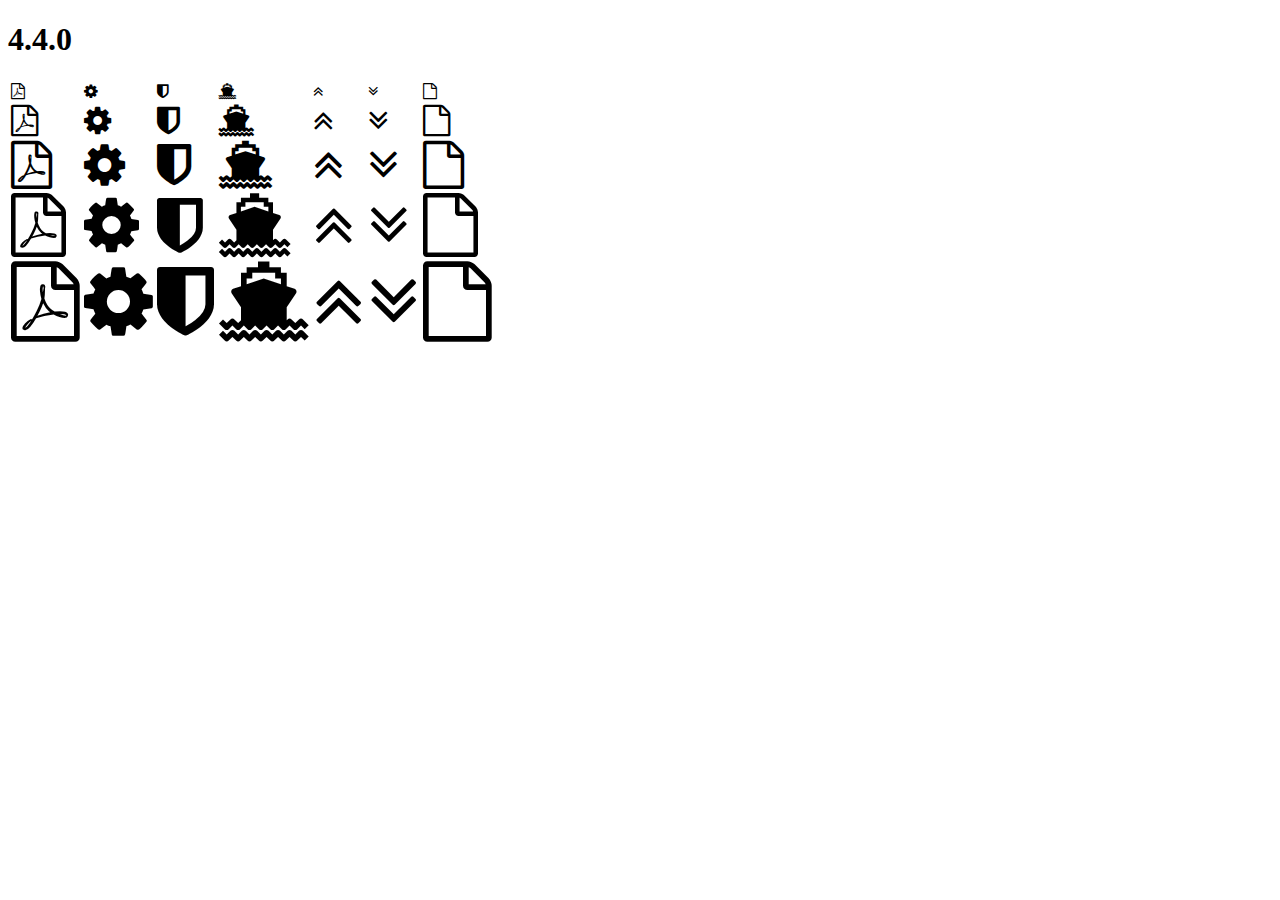
<file: xia/target/classes/static/lib/font-awesome/fonts/4.4.0/index.html>
<!DOCTYPE html>
<html>
  <head>
    <link rel="stylesheet" href="https://maxcdn.bootstrapcdn.com/font-awesome/4.4.0/css/font-awesome.css" />
  </head>

  <body>
    <h1>4.4.0</h1>
    <table>
      <tr>
        <td><i class="fa fa-1x fa-file-pdf-o"></i></td>
        <td><i class="fa fa-1x fa-cog"></i></td>
        <td><i class="fa fa-1x fa-shield"></i></td>
        <td><i class="fa fa-1x fa-ship"></i></td>
        <td><i class="fa fa-1x fa-angle-double-up"></i></td>
        <td><i class="fa fa-1x fa-angle-double-down"></i></td>
        <td><i class="fa fa-1x fa-file-o"></i></td>
      </tr>
      <tr>
        <td><i class="fa fa-2x fa-file-pdf-o"></i></td>
        <td><i class="fa fa-2x fa-cog"></i></td>
        <td><i class="fa fa-2x fa-shield"></i></td>
        <td><i class="fa fa-2x fa-ship"></i></td>
        <td><i class="fa fa-2x fa-angle-double-up"></i></td>
        <td><i class="fa fa-2x fa-angle-double-down"></i></td>
        <td><i class="fa fa-2x fa-file-o"></i></td>
      </tr>
      <tr>
        <td><i class="fa fa-3x fa-file-pdf-o"></i></td>
        <td><i class="fa fa-3x fa-cog"></i></td>
        <td><i class="fa fa-3x fa-shield"></i></td>
        <td><i class="fa fa-3x fa-ship"></i></td>
        <td><i class="fa fa-3x fa-angle-double-up"></i></td>
        <td><i class="fa fa-3x fa-angle-double-down"></i></td>
        <td><i class="fa fa-3x fa-file-o"></i></td>
      </tr>
      <tr>
        <td><i class="fa fa-4x fa-file-pdf-o"></i></td>
        <td><i class="fa fa-4x fa-cog"></i></td>
        <td><i class="fa fa-4x fa-shield"></i></td>
        <td><i class="fa fa-4x fa-ship"></i></td>
        <td><i class="fa fa-4x fa-angle-double-up"></i></td>
        <td><i class="fa fa-4x fa-angle-double-down"></i></td>
        <td><i class="fa fa-4x fa-file-o"></i></td>
      </tr>
      <tr>
        <td><i class="fa fa-5x fa-file-pdf-o"></i></td>
        <td><i class="fa fa-5x fa-cog"></i></td>
        <td><i class="fa fa-5x fa-shield"></i></td>
        <td><i class="fa fa-5x fa-ship"></i></td>
        <td><i class="fa fa-5x fa-angle-double-up"></i></td>
        <td><i class="fa fa-5x fa-angle-double-down"></i></td>
        <td><i class="fa fa-5x fa-file-o"></i></td>
      </tr>
    </table>
  </body>

</html>
</file>
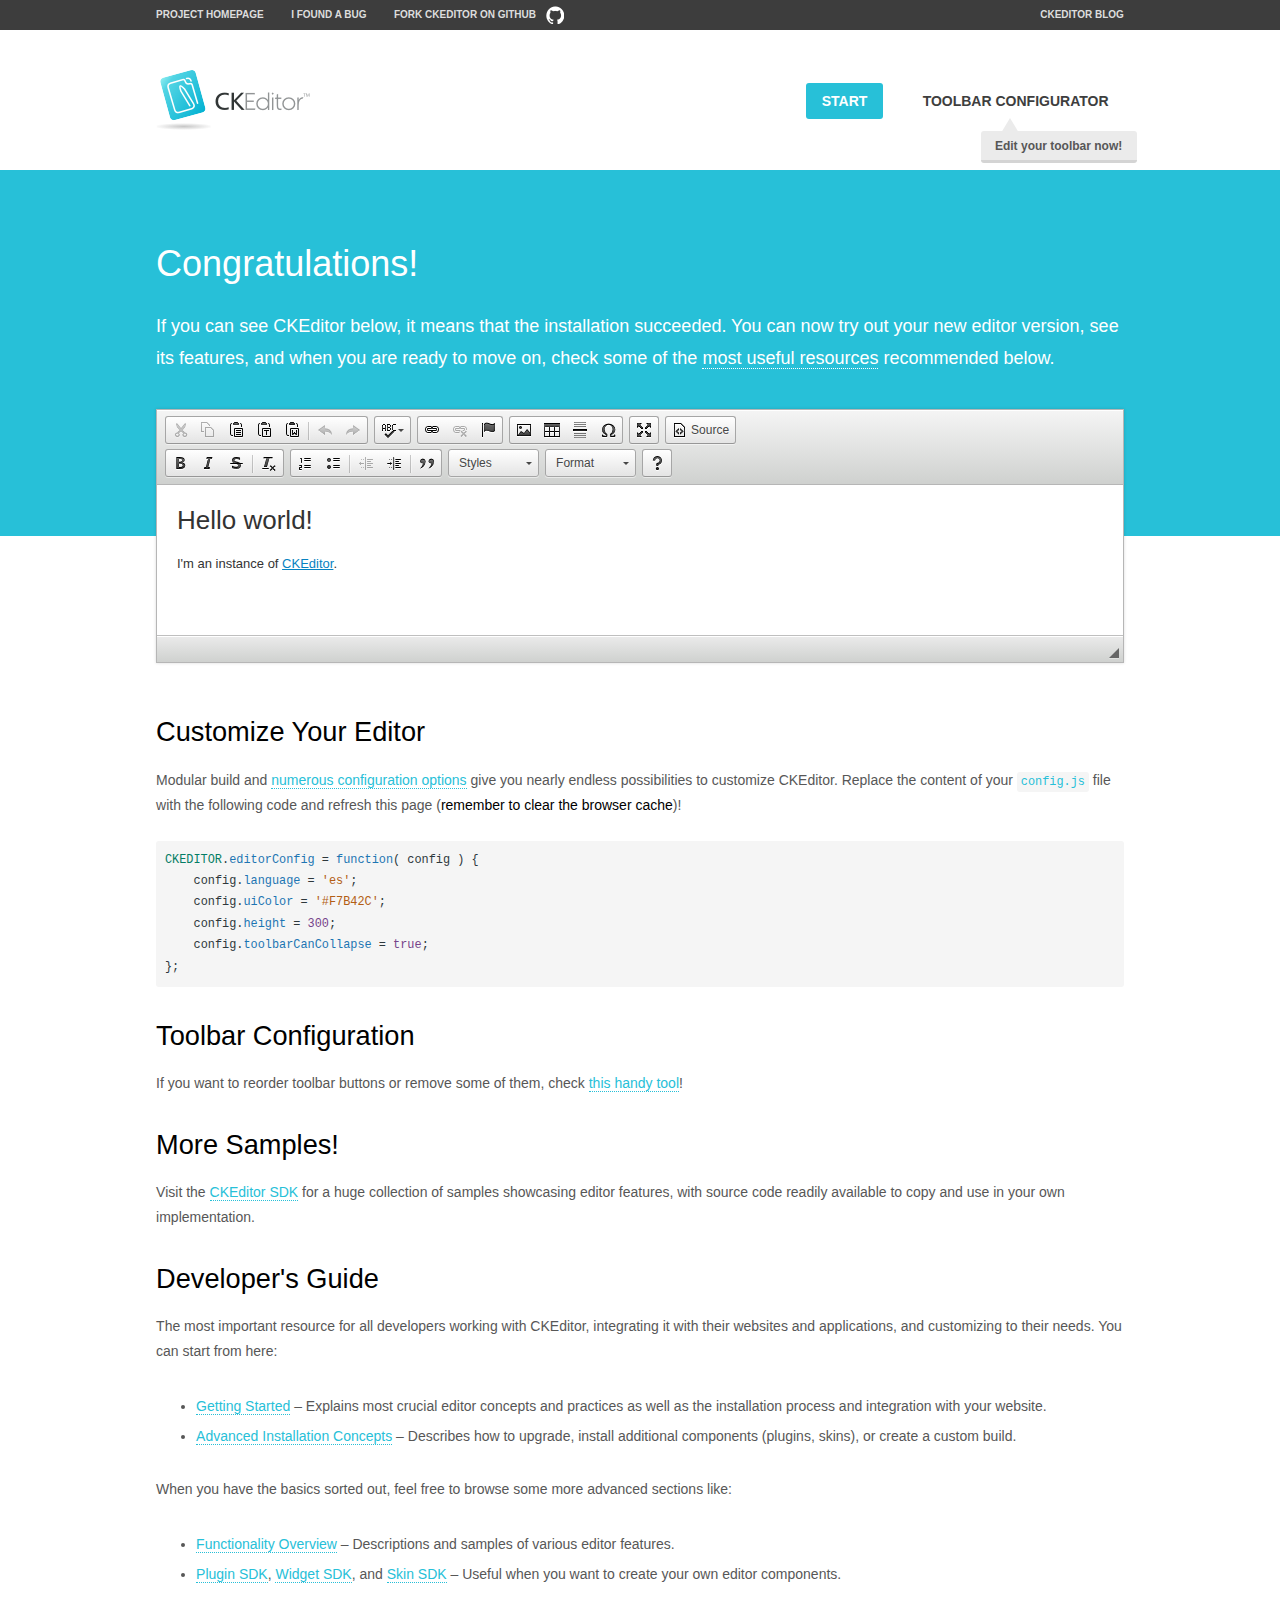
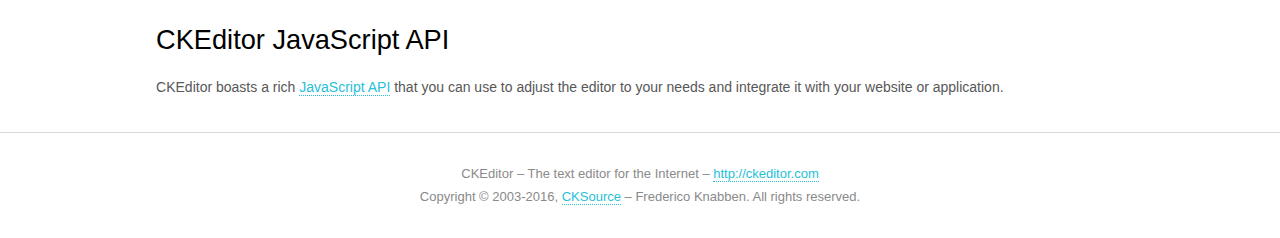
<file: xia/target/classes/static/lib/plugins/ckeditor/samples/index.html>
<!DOCTYPE html>
<!--
Copyright (c) 2003-2016, CKSource - Frederico Knabben. All rights reserved.
For licensing, see LICENSE.md or http://ckeditor.com/license
-->
<html>
<head>
	<meta charset="utf-8">
	<title>CKEditor Sample</title>
	<script src="../ckeditor.js"></script>
	<script src="js/sample.js"></script>
	<link rel="stylesheet" href="css/samples.css">
	<link rel="stylesheet" href="toolbarconfigurator/lib/codemirror/neo.css">
</head>
<body id="main">

<nav class="navigation-a">
	<div class="grid-container">
		<ul class="navigation-a-left grid-width-70">
			<li><a href="http://ckeditor.com">Project Homepage</a></li>
			<li><a href="http://dev.ckeditor.com/">I found a bug</a></li>
			<li><a href="http://github.com/ckeditor/ckeditor-dev" class="icon-pos-right icon-navigation-a-github">Fork CKEditor on GitHub</a></li>
		</ul>
		<ul class="navigation-a-right grid-width-30">
			<li><a href="http://ckeditor.com/blog-list">CKEditor Blog</a></li>
		</ul>
	</div>
</nav>

<header class="header-a">
	<div class="grid-container">
		<h1 class="header-a-logo grid-width-30">
			<a href="index.html"><img src="img/logo.png" alt="CKEditor Sample"></a>
		</h1>

		<nav class="navigation-b grid-width-70">
			<ul>
				<li><a href="index.html" class="button-a button-a-background">Start</a></li>
				<li><a href="toolbarconfigurator/index.html" class="button-a">Toolbar configurator <span class="balloon-a balloon-a-nw">Edit your toolbar now!</span></a></li>
			</ul>
		</nav>
	</div>
</header>

<main>
	<div class="adjoined-top">
		<div class="grid-container">
			<div class="content grid-width-100">
				<h1>Congratulations!</h1>
				<p>
					If you can see CKEditor below, it means that the installation succeeded.
					You can now try out your new editor version, see its features, and when you are ready to move on, check some of the <a href="#sample-customize">most useful resources</a> recommended below.
				</p>
			</div>
		</div>
	</div>
	<div class="adjoined-bottom">
		<div class="grid-container">
			<div class="grid-width-100">
				<div id="editor">
					<h1>Hello world!</h1>
					<p>I'm an instance of <a href="http://ckeditor.com">CKEditor</a>.</p>
				</div>
			</div>
		</div>
	</div>

	<div class="grid-container">
		<div class="content grid-width-100">
			<section id="sample-customize">
				<h2>Customize Your Editor</h2>
				<p>Modular build and <a href="http://docs.ckeditor.com/#!/guide/dev_configuration">numerous configuration options</a> give you nearly endless possibilities to customize CKEditor. Replace the content of your <code><a href="../config.js">config.js</a></code> file with the following code and refresh this page (<strong>remember to clear the browser cache</strong>)!</p>
		<pre class="cm-s-neo CodeMirror"><code><span style="padding-right: 0.1px;"><span class="cm-variable">CKEDITOR</span>.<span class="cm-property">editorConfig</span> <span class="cm-operator">=</span> <span class="cm-keyword">function</span>( <span class="cm-def">config</span> ) {</span>
<span style="padding-right: 0.1px;"><span class="cm-tab">	</span><span class="cm-variable-2">config</span>.<span class="cm-property">language</span> <span class="cm-operator">=</span> <span class="cm-string">'es'</span>;</span>
<span style="padding-right: 0.1px;"><span class="cm-tab">	</span><span class="cm-variable-2">config</span>.<span class="cm-property">uiColor</span> <span class="cm-operator">=</span> <span class="cm-string">'#F7B42C'</span>;</span>
<span style="padding-right: 0.1px;"><span class="cm-tab">	</span><span class="cm-variable-2">config</span>.<span class="cm-property">height</span> <span class="cm-operator">=</span> <span class="cm-number">300</span>;</span>
<span style="padding-right: 0.1px;"><span class="cm-tab">	</span><span class="cm-variable-2">config</span>.<span class="cm-property">toolbarCanCollapse</span> <span class="cm-operator">=</span> <span class="cm-atom">true</span>;</span>
<span style="padding-right: 0.1px;">};</span></code></pre>
			</section>

			<section>
				<h2>Toolbar Configuration</h2>
				<p>If you want to reorder toolbar buttons or remove some of them, check <a href="toolbarconfigurator/index.html">this handy tool</a>!</p>
			</section>

			<section>
				<h2>More Samples!</h2>
				<p>Visit the <a href="http://sdk.ckeditor.com">CKEditor SDK</a> for a huge collection of samples showcasing editor features, with source code readily available to copy and use in your own implementation.</p>
			</section>

			<section>
				<h2>Developer's Guide</h2>
				<p>The most important resource for all developers working with CKEditor, integrating it with their websites and applications, and customizing to their needs. You can start from here:</p>
				<ul>
					<li><a href="http://docs.ckeditor.com/#!/guide/dev_installation">Getting Started</a> &ndash; Explains most crucial editor concepts and practices as well as the installation process and integration with your website.</li>
					<li><a href="http://docs.ckeditor.com/#!/guide/dev_advanced_installation">Advanced Installation Concepts</a> &ndash; Describes how to upgrade, install additional components (plugins, skins), or create a custom build.</li>
				</ul>
					<p>When you have the basics sorted out, feel free to browse some more advanced sections like:</p>
				<ul>
					<li><a href="http://docs.ckeditor.com/#!/guide/dev_features">Functionality Overview</a> &ndash; Descriptions and samples of various editor features.</li>
					<li><a href="http://docs.ckeditor.com/#!/guide/plugin_sdk_intro">Plugin SDK</a>, <a href="http://docs.ckeditor.com/#!/guide/widget_sdk_intro">Widget SDK</a>, and <a href="http://docs.ckeditor.com/#!/guide/skin_sdk_intro">Skin SDK</a> &ndash; Useful when you want to create your own editor components.</li>
				</ul>
			</section>

			<section>
				<h2>CKEditor JavaScript API</h2>
				<p>CKEditor boasts a rich <a href="http://docs.ckeditor.com/#!/api">JavaScript API</a> that you can use to adjust the editor to your needs and integrate it with your website or application.</p>
			</section>
		</div>
	</div>
</main>

<footer class="footer-a grid-container">
	<div class="grid-container">
		<p class="grid-width-100">
			CKEditor &ndash; The text editor for the Internet &ndash; <a class="samples" href="http://ckeditor.com/">http://ckeditor.com</a>
		</p>
		<p class="grid-width-100" id="copy">
			Copyright &copy; 2003-2016, <a class="samples" href="http://cksource.com/">CKSource</a> &ndash; Frederico Knabben. All rights reserved.
		</p>
	</div>
</footer>
<script>
	initSample();
</script>

</body>
</html>
</file>
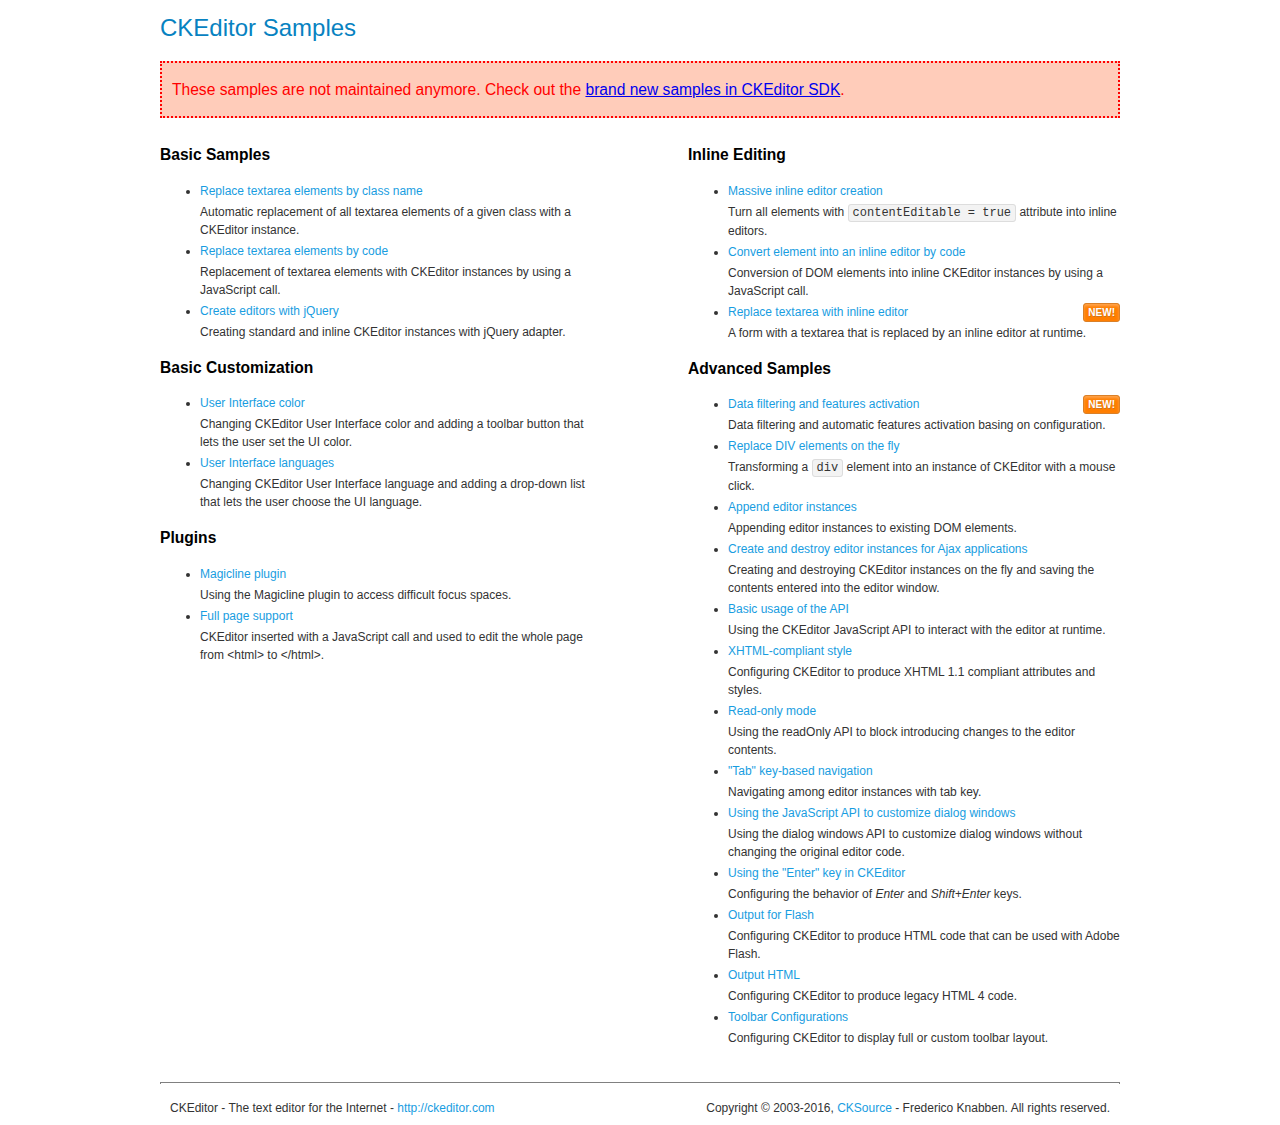
<file: xia/target/classes/static/lib/plugins/ckeditor/samples/old/index.html>
<!DOCTYPE html>
<!--
Copyright (c) 2003-2016, CKSource - Frederico Knabben. All rights reserved.
For licensing, see LICENSE.md or http://ckeditor.com/license
-->
<html>
<head>
	<meta charset="utf-8">
	<title>CKEditor Samples</title>
	<link rel="stylesheet" href="sample.css">
</head>
<body>
	<h1 class="samples">
		CKEditor Samples
	</h1>
	<div class="warning deprecated">
		These samples are not maintained anymore. Check out the <a href="http://sdk.ckeditor.com/">brand new samples in CKEditor SDK</a>.
	</div>
	<div class="twoColumns">
		<div class="twoColumnsLeft">
			<h2 class="samples">
				Basic Samples
			</h2>
			<dl class="samples">
				<dt><a class="samples" href="replacebyclass.html">Replace textarea elements by class name</a></dt>
				<dd>Automatic replacement of all textarea elements of a given class with a CKEditor instance.</dd>

				<dt><a class="samples" href="replacebycode.html">Replace textarea elements by code</a></dt>
				<dd>Replacement of textarea elements with CKEditor instances by using a JavaScript call.</dd>

				<dt><a class="samples" href="jquery.html">Create editors with jQuery</a></dt>
				<dd>Creating standard and inline CKEditor instances with jQuery adapter.</dd>
			</dl>

			<h2 class="samples">
				Basic Customization
			</h2>
			<dl class="samples">
				<dt><a class="samples" href="uicolor.html">User Interface color</a></dt>
				<dd>Changing CKEditor User Interface color and adding a toolbar button that lets the user set the UI color.</dd>

				<dt><a class="samples" href="uilanguages.html">User Interface languages</a></dt>
				<dd>Changing CKEditor User Interface language and adding a drop-down list that lets the user choose the UI language.</dd>
			</dl>


			<h2 class="samples">Plugins</h2>
<dl class="samples">
<dt><a class="samples" href="magicline/magicline.html">Magicline plugin</a></dt>
<dd>Using the Magicline plugin to access difficult focus spaces.</dd>

<dt><a class="samples" href="wysiwygarea/fullpage.html">Full page support</a></dt>
<dd>CKEditor inserted with a JavaScript call and used to edit the whole page from &lt;html&gt; to &lt;/html&gt;.</dd>
</dl>
		</div>
		<div class="twoColumnsRight">
			<h2 class="samples">
				Inline Editing
			</h2>
			<dl class="samples">
				<dt><a class="samples" href="inlineall.html">Massive inline editor creation</a></dt>
				<dd>Turn all elements with <code>contentEditable = true</code> attribute into inline editors.</dd>

				<dt><a class="samples" href="inlinebycode.html">Convert element into an inline editor by code</a></dt>
				<dd>Conversion of DOM elements into inline CKEditor instances by using a JavaScript call.</dd>

				<dt><a class="samples" href="inlinetextarea.html">Replace textarea with inline editor</a> <span class="new">New!</span></dt>
				<dd>A form with a textarea that is replaced by an inline editor at runtime.</dd>

				
			</dl>

			<h2 class="samples">
				Advanced Samples
			</h2>
			<dl class="samples">
				<dt><a class="samples" href="datafiltering.html">Data filtering and features activation</a> <span class="new">New!</span></dt>
				<dd>Data filtering and automatic features activation basing on configuration.</dd>

				<dt><a class="samples" href="divreplace.html">Replace DIV elements on the fly</a></dt>
				<dd>Transforming a <code>div</code> element into an instance of CKEditor with a mouse click.</dd>

				<dt><a class="samples" href="appendto.html">Append editor instances</a></dt>
				<dd>Appending editor instances to existing DOM elements.</dd>

				<dt><a class="samples" href="ajax.html">Create and destroy editor instances for Ajax applications</a></dt>
				<dd>Creating and destroying CKEditor instances on the fly and saving the contents entered into the editor window.</dd>

				<dt><a class="samples" href="api.html">Basic usage of the API</a></dt>
				<dd>Using the CKEditor JavaScript API to interact with the editor at runtime.</dd>

				<dt><a class="samples" href="xhtmlstyle.html">XHTML-compliant style</a></dt>
				<dd>Configuring CKEditor to produce XHTML 1.1 compliant attributes and styles.</dd>

				<dt><a class="samples" href="readonly.html">Read-only mode</a></dt>
				<dd>Using the readOnly API to block introducing changes to the editor contents.</dd>

				<dt><a class="samples" href="tabindex.html">"Tab" key-based navigation</a></dt>
				<dd>Navigating among editor instances with tab key.</dd>


				
<dt><a class="samples" href="dialog/dialog.html">Using the JavaScript API to customize dialog windows</a></dt>
<dd>Using the dialog windows API to customize dialog windows without changing the original editor code.</dd>

<dt><a class="samples" href="enterkey/enterkey.html">Using the &quot;Enter&quot; key in CKEditor</a></dt>
<dd>Configuring the behavior of <em>Enter</em> and <em>Shift+Enter</em> keys.</dd>

<dt><a class="samples" href="htmlwriter/outputforflash.html">Output for Flash</a></dt>
<dd>Configuring CKEditor to produce HTML code that can be used with Adobe Flash.</dd>

<dt><a class="samples" href="htmlwriter/outputhtml.html">Output HTML</a></dt>
<dd>Configuring CKEditor to produce legacy HTML 4 code.</dd>

<dt><a class="samples" href="toolbar/toolbar.html">Toolbar Configurations</a></dt>
<dd>Configuring CKEditor to display full or custom toolbar layout.</dd>

			</dl>
		</div>
	</div>
	<div id="footer">
		<hr>
		<p>
			CKEditor - The text editor for the Internet - <a class="samples" href="http://ckeditor.com/">http://ckeditor.com</a>
		</p>
		<p id="copy">
			Copyright &copy; 2003-2016, <a class="samples" href="http://cksource.com/">CKSource</a> - Frederico Knabben. All rights reserved.
		</p>
	</div>
</body>
</html>
</file>
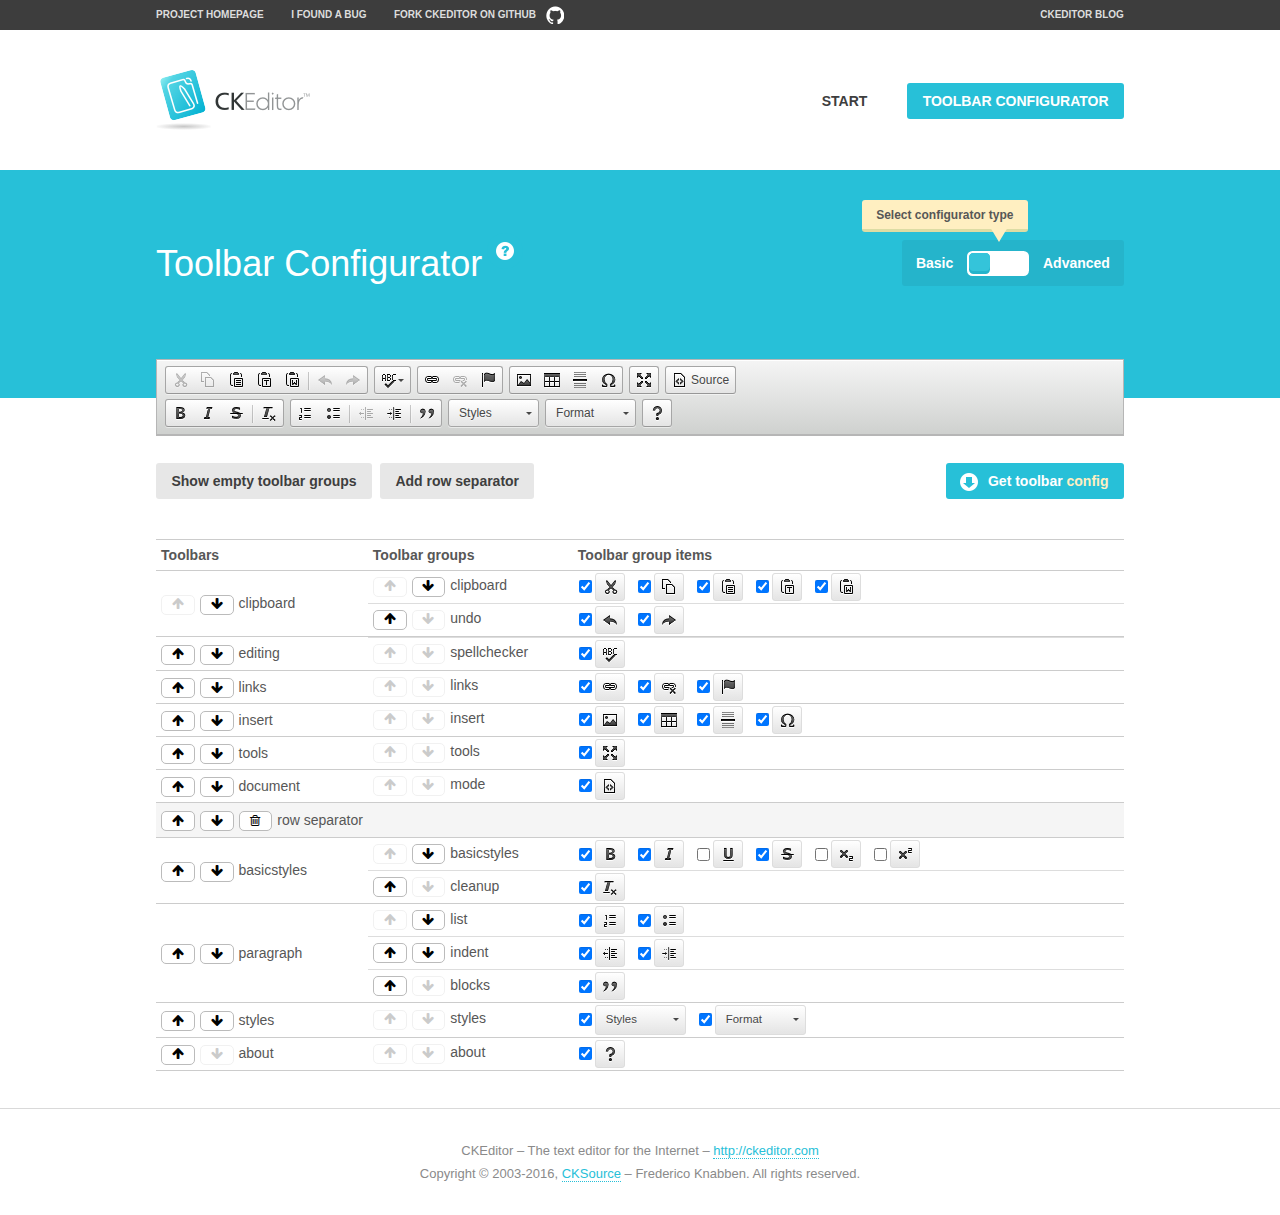
<file: xia/target/classes/static/lib/plugins/ckeditor/samples/toolbarconfigurator/index.html>
<!DOCTYPE html>
<!--
Copyright (c) 2003-2016, CKSource - Frederico Knabben. All rights reserved.
For licensing, see LICENSE.md or http://ckeditor.com/license
-->
<!--[if IE 8]><html class="ie8"><![endif]-->
<!--[if gt IE 8]><html><![endif]-->
<!--[if !IE]><!--><html><!--<![endif]-->
<head>
	<meta charset="utf-8">
	<title>Toolbar Configurator</title>
	<script src="../../ckeditor.js"></script>
	<script>
		if ( CKEDITOR.env.ie && CKEDITOR.env.version < 9 )
			CKEDITOR.tools.enableHtml5Elements( document );
	</script>
	<link rel="stylesheet" href="lib/codemirror/codemirror.css">
	<link rel="stylesheet" href="lib/codemirror/show-hint.css">
	<link rel="stylesheet" href="lib/codemirror/neo.css">
	<link rel="stylesheet" href="css/fontello.css">
	<link rel="stylesheet" href="../css/samples.css">
</head>
<body id="toolbar">

<nav class="navigation-a">
	<div class="grid-container">
		<ul class="navigation-a-left grid-width-70">
			<li><a href="http://ckeditor.com">Project Homepage</a></li>
			<li><a href="http://dev.ckeditor.com/">I found a bug</a></li>
			<li><a href="http://github.com/ckeditor/ckeditor-dev" class="icon-pos-right icon-navigation-a-github">Fork CKEditor on GitHub</a></li>
		</ul>
		<ul class="navigation-a-right grid-width-30">
			<li><a href="http://ckeditor.com/blog-list">CKEditor Blog</a></li>
		</ul>
	</div>
</nav>

<header class="header-a">
	<div class="grid-container">
		<h1 class="header-a-logo grid-width-30">
			<a href="../index.html"><img src="../img/logo.png" alt="CKEditor Logo"></a>
		</h1>
		<nav class="navigation-b grid-width-70">
			<ul>
				<li><a href="../index.html"  class="button-a">Start</a></li>
				<li><a href="index.html"  class="button-a button-a-background">Toolbar configurator</a></li>
			</ul>
		</nav>
	</div>
</header>

<main>
	<div class="adjoined-top">
		<div class="grid-container">
			<div class="content grid-width-100">
				<div class="grid-container-nested">
					<h1 class="grid-width-60">
						Toolbar Configurator
						<a href="#help-content" type="button" title="Configurator help" id="help" class="button-a button-a-background button-a-no-text icon-pos-left icon-question-mark">Help</a>
					</h1>

					<div class="grid-width-40 grid-switch-magic">
						<div class="switch">
							<span class="balloon-a balloon-a-se">Select configurator type</span>
							<input type="radio" name="radio" data-num="1" id="radio-basic" />
							<input type="radio" name="radio" data-num="2" id="radio-advanced" />
							<label data-for="1" for="radio-basic">Basic</label>
							<span class="switch-inner">
								<span class="handler"></span>
							</span>
							<label data-for="2" for="radio-advanced">Advanced</label>
						</div>
					</div>
				</div>
			</div>
		</div>
	</div>
	<div class="adjoined-bottom">
		<div class="grid-container">
			<div class="grid-width-100">
				<div class="editors-container">
					<div id="editor-basic"></div>
					<div id="editor-advanced"></div>
				</div>
			</div>
		</div>
	</div>

	<div class="grid-container configurator">
		<div class="content grid-width-100">
			<div class="configurator">
				<div>
					<div id="toolbarModifierWrapper"></div>
				</div>
			</div>
		</div>
	</div>

	<div id="help-content">
		<div class="grid-container">
			<div class="grid-width-100">
				<h2>What Am I Doing Here?</h2>

				<div class="grid-container grid-container-nested">
					<div class="basic">
						<div class="grid-width-50">
							<p>Arrange <a href="http://docs.ckeditor.com/#!/api/CKEDITOR.config-cfg-toolbarGroups">toolbar groups</a>, toggle <a href="http://docs.ckeditor.com/#!/api/CKEDITOR.config-cfg-removeButtons">button visibility</a> according to your needs and get your toolbar configuration.</p>
							<p>You can replace the content of the <a href="../../config.js"><code>config.js</code></a> file with the generated configuration. If you already set some configuration options you will need to merge both configurations.</p>
						</div>
						<div class="grid-width-50">
							<p>Read more about different ways of <a href="http://docs.ckeditor.com/#!/guide/dev_configuration">setting configuration</a> and do not forget about <strong>clearing browser cache</strong>.</p>
							<p>Arranging toolbar groups is the recommended way of configuring the toolbar, but if you need more freedom you can use the <a href="#advanced">advanced configurator</a>.</p>
						</div>
					</div>
					<div class="advanced" style="display: none;">
						<div class="grid-width-50">
							<p>With this code editor you can edit your <a href="http://docs.ckeditor.com/#!/api/CKEDITOR.config-cfg-toolbar">toolbar configuration</a> live.</p>
							<p>You can replace the content of the <a href="../../config.js"><code>config.js</code></a> file with the generated configuration. If you already set some configuration options you will need to merge both configurations.</p>
						</div>
						<div class="grid-width-50">
							<p>Read more about different ways of <a href="http://docs.ckeditor.com/#!/guide/dev_configuration">setting configuration</a> and do not forget about <strong>clearing browser cache</strong>.</p>
						</div>
					</div>
				</div>

				<p class="grid-container grid-container-nested">
					<button type="button" class="help-content-close grid-width-100 button-a button-a-background">Got it. Let's play!</button>
				</p>
			</div>
		</div>
	</div>
</main>

<footer class="footer-a grid-container">
	<p class="grid-width-100">
		CKEditor &ndash; The text editor for the Internet &ndash; <a class="samples" href="http://ckeditor.com/">http://ckeditor.com</a>
	</p>
	<p class="grid-width-100" id="copy">
		Copyright &copy; 2003-2016, <a class="samples" href="http://cksource.com/">CKSource</a> &ndash; Frederico Knabben. All rights reserved.
	</p>
</footer>

<script src="lib/codemirror/codemirror.js"></script>
<script src="lib/codemirror/javascript.js"></script>
<script src="lib/codemirror/show-hint.js"></script>

<script src="js/fulltoolbareditor.js"></script>
<script src="js/abstracttoolbarmodifier.js"></script>
<script src="js/toolbarmodifier.js"></script>
<script src="js/toolbartextmodifier.js"></script>
<script src="../js/sf.js"></script>

<script>
	( function() {
		'use strict';

		var mode = ( window.location.hash.substr( 1 ) === 'advanced' ) ? 'advanced' : 'basic',
			configuratorSection = CKEDITOR.document.findOne( 'main > .grid-container.configurator' ),
			basicInstruction = CKEDITOR.document.findOne( '#help-content .basic' ),
			advancedInstruction = CKEDITOR.document.findOne( '#help-content .advanced' ),

			// Configurator mode switcher.
			modeSwitchBasic = CKEDITOR.document.getById( 'radio-basic' ),
			modeSwitchAdvanced = CKEDITOR.document.getById( 'radio-advanced' );

		// Initial setup
		function updateSwitcher() {
			if ( mode === 'advanced' ) {
				modeSwitchAdvanced.$.checked = true;
			} else {
				modeSwitchBasic.$.checked = true;
			}
		}

		updateSwitcher();

		CKEDITOR.document.getWindow().on( 'hashchange', function( e ) {
			var hash = window.location.hash.substr( 1 );
			if ( !( hash === 'advanced' || hash === 'basic' ) ) {
				return;
			}
			mode = hash;
			onToolbarsDone( mode );
		} );

		CKEDITOR.document.getWindow().on( 'resize', function() {
			updateToolbar( ( mode === 'basic' ? toolbarModifier : toolbarTextModifier )[ 'editorInstance' ] );
		} );

		function onRefresh( modifier ) {
			modifier = modifier || this;

			if ( mode === 'basic' && modifier instanceof ToolbarConfigurator.ToolbarTextModifier ) {
				return;
			}

			// CodeMirror container becomes visible, so we need to refresh and to avoid rendering problems.
			if ( mode === 'advanced' && modifier instanceof ToolbarConfigurator.ToolbarTextModifier ) {
				modifier.codeContainer.refresh();
			}

			updateToolbar( modifier.editorInstance );
		}

		function updateToolbar( editor ) {
			var editorContainer = editor.container;

			// Not always editor is loaded.
			if ( !editorContainer ) {
				return;
			}

			var displayStyle = editorContainer.getStyle( 'display' );

			editorContainer.setStyle( 'display', 'block' );

			var newHeight = editorContainer.getSize( 'height' );

			var newMarginTop = parseInt( editorContainer.getComputedStyle( 'margin-top' ), 10 );
			newMarginTop = ( isNaN( newMarginTop ) ? 0 : Number( newMarginTop ) );

			var newMarginBottom = parseInt( editorContainer.getComputedStyle( 'margin-bottom' ), 10 );
			newMarginBottom = ( isNaN( newMarginBottom ) ? 0 : Number( newMarginBottom ) );

			var result = newHeight + newMarginTop + newMarginBottom;

			editorContainer.setStyle( 'display', displayStyle );

			editor.container.getAscendant( 'div' ).setStyle( 'height', result + 'px' );
		}

		var toolbarModifier = new ToolbarConfigurator.ToolbarModifier( 'editor-basic' );

		var done = 0;
		toolbarModifier.init( onToolbarInit );
		toolbarModifier.onRefresh = onRefresh;

		CKEDITOR.document.getById( 'toolbarModifierWrapper' ).append( toolbarModifier.mainContainer );

		var toolbarTextModifier = new ToolbarConfigurator.ToolbarTextModifier( 'editor-advanced' );
		toolbarTextModifier.init( onToolbarInit );
		toolbarTextModifier.onRefresh = onRefresh;

		function onToolbarInit() {
			if ( ++done === 2 ) {
				onToolbarsDone();

				positionSticky.watch( CKEDITOR.document.findOne( '.toolbar' ), function() {
					return mode === 'advanced';
				} );
			}
		}

		function onToolbarsDone() {
			if ( mode === 'basic' ) {
				toggleModeBasic( false );
			} else {
				toggleModeAdvanced( false );
			}

			updateSwitcher();

			setTimeout( function() {
				CKEDITOR.document.findOne( '.editors-container' ).addClass( 'active' );
				CKEDITOR.document.findOne( '#toolbarModifierWrapper' ).addClass( 'active' );
			}, 200 );
		}

		CKEDITOR.document.getById( 'toolbarModifierWrapper' ).append( toolbarTextModifier.mainContainer );

		function toogleModeSwitch( onElement, offElement, onModifier, offModifier ) {
			onElement.addClass( 'fancy-button-active' );
			offElement.removeClass( 'fancy-button-active' );

			onModifier.showUI();
			offModifier.hideUI();
		}

		function toggleModeBasic( callOnRefresh ) {
			callOnRefresh = ( callOnRefresh !== false );
			mode = 'basic';
			window.location.hash = '#basic';
			toogleModeSwitch( modeSwitchBasic, modeSwitchAdvanced, toolbarModifier, toolbarTextModifier );

			configuratorSection.removeClass( 'freed-width' );
			basicInstruction.show();
			advancedInstruction.hide();

			callOnRefresh && onRefresh( toolbarModifier );
		}

		function toggleModeAdvanced( callOnRefresh ) {
			callOnRefresh = ( callOnRefresh !== false );
			mode = 'advanced';
			window.location.hash = '#advanced';
			toogleModeSwitch( modeSwitchAdvanced, modeSwitchBasic, toolbarTextModifier, toolbarModifier );

			configuratorSection.addClass( 'freed-width' );
			advancedInstruction.show();
			basicInstruction.hide();

			callOnRefresh && onRefresh( toolbarTextModifier );
		}

		modeSwitchBasic.on( 'click', toggleModeBasic );
		modeSwitchAdvanced.on( 'click', toggleModeAdvanced );

		//
		// Position:sticky for the toolbar.
		//

		// Will make elements behave like they were styled with position:sticky.
		var positionSticky = {
			// Store object: {
			// 		element: CKEDITOR.dom.element, // Element which will float.
			// 		placeholder: CKEDITOR.dom.element, // Placeholder which is place to prevent page bounce.
			// 		isFixed: boolean // Whether element float now.
			// }
			watched: [],

			active: [],

			staticContainer: null,

			init: function() {
				var element = CKEDITOR.dom.element.createFromHtml(
					'<div class="staticContainer">' +
						'<div class="grid-container" >' +
							'<div class="grid-width-100">' +
								'<div class="inner"></div>' +
							'</div>' +
						'</div>' +
					'</div>' );

				this.staticContainer = element.findOne( '.inner' );

				CKEDITOR.document.getBody().append( element );
			},

			watch: function( element, preventFunc ) {
				this.watched.push( {
					element: element,
					placeholder: new CKEDITOR.dom.element( 'div' ),
					isFixed: false,
					preventFunc: preventFunc
				} );
			},

			checkAll: function() {
				for ( var i = 0; i < this.watched.length; i++ ) {
					this.check( this.watched[ i ] );
				}
			},

			check: function( element ) {
				var isFixed = element.isFixed;
				var shouldBeFixed = this.shouldBeFixed( element );

				// Nothing to be done.
				if ( isFixed === shouldBeFixed ) {
					return;
				}

				var placeholder = element.placeholder;

				if ( isFixed ) {
					// Unfixing.

					element.element.insertBefore( placeholder );
					placeholder.remove();

					element.element.removeStyle( 'margin' );

					this.active.splice( CKEDITOR.tools.indexOf( this.active, element ), 1 );

				} else {
					// Fixing.
					placeholder.setStyle( 'width', element.element.getSize( 'width' ) + 'px' );
					placeholder.setStyle( 'height', element.element.getSize( 'height' ) + 'px' );
					placeholder.setStyle( 'margin-bottom', element.element.getComputedStyle( 'margin-bottom' ) );
					placeholder.setStyle( 'display', element.element.getComputedStyle( 'display' ) );
					placeholder.insertAfter( element.element );

					this.staticContainer.append( element.element );

					this.active.push( element );
				}

				element.isFixed = !element.isFixed;
			},

			shouldBeFixed: function( element ) {
				if ( element.preventFunc && element.preventFunc() ) {
					return false;
				}

				// If element is already fixed we are checking it's placeholder.
				var related = ( element.isFixed ? element.placeholder : element.element ),
					clientRect = related.$.getBoundingClientRect(),
					staticHeight = this.staticContainer.getSize('height' ),
					elemHeight = element.element.getSize( 'height' );

				if ( element.isFixed ) {
					return ( clientRect.top + elemHeight < staticHeight );
				} else {
					return ( clientRect.top < staticHeight );
				}
			}
		};

		positionSticky.init();

		CKEDITOR.document.getWindow().on( 'scroll',
			new CKEDITOR.tools.eventsBuffer( 100, positionSticky.checkAll, positionSticky ).input
		);

		// Make the toolbar sticky.
		positionSticky.watch( CKEDITOR.document.findOne( '.editors-container' ) );

		// Help button and help-content.
		( function() {
			var helpButton = CKEDITOR.document.getById( 'help' ),
				helpContent = CKEDITOR.document.getById( 'help-content' );

			// Don't show help button on IE8 because it's unsupported by Pico Modal.
			if ( CKEDITOR.env.ie && CKEDITOR.env.version == 8 ) {
				helpButton.hide();
			} else {
				// Display help modal when the button is clicked.
				helpButton.on( 'click', function( evt ) {
					SF.modal( {
						// Clone modal content from DOM.
						content: helpContent.getHtml(),

						afterCreate: function( modal ) {
							// Enable modal content button to close the modal.
							new CKEDITOR.dom.element( modal.modalElem() ).findOne( '.help-content-close' ).once( 'click', modal.close );
						}
					} ).show();
				} );
			}
		} )();
	} )();
</script>
</body>
</html>
</file>
<file: xia/target/classes/static/lib/plugins/ckeditor/samples/css/samples.css>
/**
 * @license Copyright (c) 2003-2016, CKSource - Frederico Knabben. All rights reserved.
 * For licensing, see LICENSE.md or http://ckeditor.com/license
 */
@media (max-width: 900px) {
  .global-is-mobile-hidden {
    display: none !important;
  }
}
article,
aside,
details,
figcaption,
figure,
footer,
header,
hgroup,
main,
menu,
nav,
section {
  display: block;
}
body,
html {
  margin: 0;
  padding: 0;
  font: 16px / 1.8 Arial, 'Helvetica Neue', Helvetica, sans-serif;
  font-weight: 300;
  color: #575757;
}
.grid-width-10 {
  width: 10%;
}
.grid-width-20 {
  width: 20%;
}
.grid-width-30 {
  width: 30%;
}
.grid-width-40 {
  width: 40%;
}
.grid-width-50 {
  width: 50%;
}
.grid-width-60 {
  width: 60%;
}
.grid-width-70 {
  width: 70%;
}
.grid-width-80 {
  width: 80%;
}
.grid-width-90 {
  width: 90%;
}
.grid-width-100 {
  width: 100%;
}
@media (max-width: 900px) {
  .grid-width-10,
  .grid-width-20,
  .grid-width-30,
  .grid-width-40,
  .grid-width-50,
  .grid-width-60,
  .grid-width-70,
  .grid-width-80,
  .grid-width-90,
  .grid-width-100 {
    width: 100%;
  }
}
*[class*="grid-width"] {
  -webkit-box-sizing: border-box;
  -moz-box-sizing: border-box;
  box-sizing: border-box;
  padding-left: 4%;
  padding-right: 4%;
  float: left;
}
*[class*="grid-width"]:after,
.grid-container:after,
*[class*="grid-width"]:before,
.grid-container:before {
  content: '';
  display: block;
  overflow: hidden;
  visibility: hidden;
  font-size: 0;
  line-height: 0;
  width: 0;
  height: 0;
}
*[class*="grid-width"]:after,
.grid-container:after {
  clear: both;
}
.grid-container {
  -webkit-box-sizing: border-box;
  -moz-box-sizing: border-box;
  box-sizing: border-box;
  margin-left: auto;
  margin-right: auto;
}
.grid-container-nested *[class*="grid-width"]:first-child {
  padding-left: 0;
}
.grid-container-nested *[class*="grid-width"]:last-child {
  padding-right: 0;
}
@media (max-width: 900px) {
  .grid-container-nested *[class*="grid-width"]:first-child {
    padding-left: 4%;
  }
  .grid-container-nested *[class*="grid-width"]:last-child {
    padding-right: 4%;
  }
}
.header-a {
  min-height: 140px;
  overflow: hidden;
}
.header-a .header-a-logo {
  margin: 40px 0 0;
}
@media (max-width: 900px) {
  .header-a .header-a-logo {
    text-align: center;
  }
}
.header-a .header-a-logo img {
  border: transparent;
}
.navigation-a {
  height: 30px;
  background: #3d3d3d;
  position: absolute;
  left: 0;
  right: 0;
  top: 0;
  padding: 0;
  overflow: hidden;
}
@media (max-width: 900px) {
  .navigation-a {
    text-align: center;
  }
}
.navigation-a ul {
  list-style: none;
  margin: 0;
  overflow: hidden;
}
.navigation-a ul li,
.navigation-a ul li a {
  display: inline-block;
}
@media (max-width: 900px) {
  .navigation-a ul {
    width: auto;
    text-overflow: ellipsis;
    white-space: nowrap;
    display: inline-block;
    float: none;
  }
  .navigation-a ul:before,
  .navigation-a ul:after {
    display: none;
  }
}
.navigation-a ul.navigation-a-left {
  text-align: left;
}
@media (max-width: 900px) {
  .navigation-a ul.navigation-a-left {
    padding-right: 0;
  }
}
.navigation-a ul.navigation-a-right {
  text-align: right;
}
@media (max-width: 900px) {
  .navigation-a ul.navigation-a-right {
    padding-left: 23px;
  }
}
.navigation-a ul li + li {
  margin-left: 23px;
}
.navigation-a ul li a {
  font-size: 10px;
  font-size: 0.625rem;
  line-height: 18px;
  line-height: 1.13rem;
  line-height: 30px;
  float: left;
  color: #dddddd;
  font-weight: bold;
  text-decoration: none;
  text-transform: uppercase;
}
.navigation-a ul li a:hover {
  cursor: pointer;
  color: #ffffff;
}
.icon-navigation-a-github:before,
.icon-navigation-a-github:after {
  background-image: url("[data-uri]");
}
.navigation-b {
  text-align: right;
  margin: 52px 0 0;
  overflow: visible;
}
@media (max-width: 900px) {
  .navigation-b {
    text-align: center;
    margin-top: 20px;
    padding: 0;
  }
}
.navigation-b ul {
  padding: 0;
  list-style: none;
  margin: 0;
  overflow: visible;
}
.navigation-b ul li,
.navigation-b ul li a {
  display: inline-block;
}
@media (max-width: 900px) {
  .navigation-b ul {
    display: table;
    width: 100%;
    padding-bottom: 1.5em;
  }
}
@media (max-width: 900px) {
  .navigation-b ul li {
    display: table-row;
  }
}
.navigation-b ul li + li {
  margin-left: 20px;
}
@media (max-width: 900px) {
  .navigation-b ul li + li {
    margin-left: 0;
  }
}
.navigation-b ul li a {
  -webkit-box-sizing: border-box;
  -moz-box-sizing: border-box;
  box-sizing: border-box;
  text-transform: uppercase;
  text-decoration: none;
  outline: none;
}
@media (max-width: 900px) {
  .navigation-b ul li a {
    width: 100%;
    -webkit-border-radius: 0;
    -webkit-background-clip: padding-box;
    -moz-border-radius: 0;
    -moz-background-clip: padding;
    border-radius: 0;
    background-clip: padding-box;
  }
}
.footer-a {
  font-size: 13px;
  font-size: 0.8125rem;
  line-height: 23.4px;
  line-height: 1.46rem;
  padding-top: 2.25em;
  padding-bottom: 2.25em;
  overflow: hidden;
  color: #8a8a8a;
}
.footer-a a {
  color: #27c0d8;
  text-decoration: none;
  border-bottom: 1px dotted #27c0d8;
}
.footer-a a:hover {
  color: #23adc2;
}
.footer-a p {
  margin: 0;
  display: inline-block;
  text-align: center;
}
.content {
  font-size: 14px;
  font-size: 0.875rem;
  line-height: 25.2px;
  line-height: 1.57rem;
  overflow: hidden;
  padding-top: 1.5em;
  padding-bottom: 1.5em;
}
.content p {
  margin: 0.75em 0;
}
.content ul,
.content ol,
.content pre,
.content blockquote,
.content textarea:not([class^="cke"]),
.content .cke {
  margin: 1.875em 0;
}
.content code,
.content kbd {
  -webkit-border-radius: 3px;
  -webkit-background-clip: padding-box;
  -moz-border-radius: 3px;
  -moz-background-clip: padding;
  border-radius: 3px;
  background-clip: padding-box;
  padding: 3px 4px;
}
.content pre,
.content code,
.content kbd,
.content blockquote {
  background: #f5f5f5;
}
.content blockquote,
.content pre {
  background: none;
  border-left: 4px solid #27c0d8;
  padding: 1.5em 2.25em;
}
.content p a,
.content ul a,
.content ol a,
.content blockquote a,
.content h1 a,
.content h2 a,
.content h3 a,
.content h4 a,
.content h5 a {
  color: #27c0d8;
  text-decoration: none;
  border-bottom: 1px dotted #27c0d8;
}
.content p a:hover,
.content ul a:hover,
.content ol a:hover,
.content blockquote a:hover,
.content h1 a:hover,
.content h2 a:hover,
.content h3 a:hover,
.content h4 a:hover,
.content h5 a:hover {
  color: #23adc2;
}
.content h1,
.content h2,
.content h3,
.content h4,
.content h5 {
  color: #000;
  font-weight: 100;
}
.content h1 code,
.content h2 code,
.content h3 code,
.content h4 code,
.content h5 code,
.content h1 kbd,
.content h2 kbd,
.content h3 kbd,
.content h4 kbd,
.content h5 kbd {
  font-size: inherit;
}
.content h1 a.content-heading-anchor,
.content h2 a.content-heading-anchor,
.content h3 a.content-heading-anchor,
.content h4 a.content-heading-anchor,
.content h5 a.content-heading-anchor {
  font-weight: 100;
  vertical-align: middle;
  opacity: 0;
  border: 0;
}
.content h1:hover a.content-heading-anchor,
.content h2:hover a.content-heading-anchor,
.content h3:hover a.content-heading-anchor,
.content h4:hover a.content-heading-anchor,
.content h5:hover a.content-heading-anchor {
  opacity: 1;
}
.content h1:target a,
.content h2:target a,
.content h3:target a,
.content h4:target a,
.content h5:target a {
  -webkit-animation: targetLinkOpacity 0.5s linear alternate;
  -moz-animation: targetLinkOpacity 0.5s linear alternate;
  -o-animation: targetLinkOpacity 0.5s linear alternate;
  animation: targetLinkOpacity 0.5s linear alternate;
  opacity: 1;
}
.content input,
.content select,
.content textarea:not([class^="cke"]) {
  -webkit-border-radius: 3px;
  -webkit-background-clip: padding-box;
  -moz-border-radius: 3px;
  -moz-background-clip: padding;
  border-radius: 3px;
  background-clip: padding-box;
  -webkit-box-shadow: inset 0 1px 1px rgba(0, 0, 0, 0.08);
  -moz-box-shadow: inset 0 1px 1px rgba(0, 0, 0, 0.08);
  box-shadow: inset 0 1px 1px rgba(0, 0, 0, 0.08);
  font: inherit;
  color: inherit;
  border: 1px solid #d9d9d9;
  padding: .2em .5em;
}
.content input:focus,
.content select:focus,
.content textarea:not([class^="cke"]):focus {
  border-color: #66afe9;
  outline: 0;
  -webkit-box-shadow: inset 0 1px 1px rgba(0, 0, 0, 0.08), 0 0 8px #93c6ef;
  -moz-box-shadow: inset 0 1px 1px rgba(0, 0, 0, 0.08), 0 0 8px #93c6ef;
  box-shadow: inset 0 1px 1px rgba(0, 0, 0, 0.08), 0 0 8px #93c6ef;
}
.content abbr {
  border-bottom: 1px dotted #666;
  cursor: pointer;
}
.content blockquote {
  font-style: italic;
  font-family: Georgia, Times, "Times New Roman", serif;
  font-size: 16px;
  font-size: 1rem;
  line-height: 28.8px;
  line-height: 1.8rem;
}
.content em {
  font-style: italic;
}
.content h1 {
  font-size: 36px;
  font-size: 2.25rem;
  line-height: 64.8px;
  line-height: 4.05rem;
  margin: 1.125em 0 0;
}
.content h2 {
  font-size: 27.2px;
  font-size: 1.7rem;
  line-height: 48.96px;
  line-height: 3.06rem;
  margin: 0.9em 0 0;
}
.content h3 {
  font-size: 24px;
  font-size: 1.5rem;
  line-height: 43.2px;
  line-height: 2.7rem;
  font-weight: 500;
  margin: 0.75em 0 0;
}
.content h4 {
  font-size: 19.2px;
  font-size: 1.2rem;
  line-height: 34.56px;
  line-height: 2.16rem;
  font-weight: 500;
  margin: 0.75em 0 0;
}
.content h5 {
  font-size: 17.6px;
  font-size: 1.1rem;
  line-height: 31.68px;
  line-height: 1.98rem;
  font-weight: 500;
  margin: 0.75em 0 0;
}
.content hr {
  border: 0;
  border-top: 4px solid #d9d9d9;
  margin: 1.5em 0;
}
.content input[type="text"] {
  height: 1.8em;
  line-height: 1.8em;
}
.content input[type="button"] {
  -webkit-appearance: button;
  -moz-appearance: button;
  appearance: button;
}
.content kbd {
  font-size: 12px;
  font-size: 0.75rem;
  line-height: 21.6px;
  line-height: 1.35rem;
  font-family: Arial, 'Helvetica Neue', Helvetica, sans-serif;
  padding: 2px 6px;
  -webkit-box-shadow: 0 0 4px #ffffff inset, 0 2px 0 #d9d9d9;
  -moz-box-shadow: 0 0 4px #ffffff inset, 0 2px 0 #d9d9d9;
  box-shadow: 0 0 4px #ffffff inset, 0 2px 0 #d9d9d9;
}
.content p img {
  vertical-align: middle;
}
.content p pre {
  padding: 1.5em;
}
.content pre {
  padding: 0;
  border: 0;
  tab-size: 4;
  -o-tab-size: 4;
  -moz-tab-size: 4;
}
.content pre,
.content code {
  font-size: 11.89px;
  font-size: 0.743rem;
  line-height: 21.4px;
  line-height: 1.34rem;
  font-family: Consolas, Menlo, Monaco, Lucida Console, Liberation Mono, DejaVu Sans Mono, Bitstream Vera Sans Mono, Courier New, monospace, serif;
}
.content pre a,
.content code a {
  border: 0;
}
.content pre code {
  padding: 0.75em;
  display: block;
}
.content strong {
  color: #000;
}
.content ul ul,
.content ol ul,
.content ul ol,
.content ol ol {
  margin: 0.75em 0;
}
.content ul li,
.content ol li {
  font-size: 14px;
  font-size: 0.875rem;
  line-height: 30.24px;
  line-height: 1.89rem;
}
.content textarea:not([class^="cke"]) {
  width: 100%;
}
.content div.todo {
  border: 2px dotted #444;
  padding: 10px;
  margin: 60px 0 10px 0;
  /* Remove me some day */
}
.content div.todo:before {
  content: "TODO";
  font-weight: bold;
}
body a.button-a,
body button.button-a,
body input.button-a {
  -webkit-border-radius: 3px;
  -webkit-background-clip: padding-box;
  -moz-border-radius: 3px;
  -moz-background-clip: padding;
  border-radius: 3px;
  background-clip: padding-box;
  font-size: 14px;
  font-size: 0.875rem;
  line-height: 25.2px;
  line-height: 1.57rem;
  height: 36px;
  line-height: 36px;
  padding: 0 1.1em;
  font-weight: 700;
  color: #3e3e3e;
  white-space: nowrap;
  text-decoration: none;
  display: inline-block;
  cursor: pointer;
  border: 0;
  vertical-align: middle;
  margin: 1px 0;
  background: transparent;
}
body a.button-a.icon-pos-left,
body button.button-a.icon-pos-left,
body input.button-a.icon-pos-left {
  padding-left: .8em;
}
body a.button-a.icon-pos-right,
body button.button-a.icon-pos-right,
body input.button-a.icon-pos-right {
  padding-right: .8em;
}
body a.button-a.button-a-no-text,
body button.button-a.button-a-no-text,
body input.button-a.button-a-no-text {
  -webkit-border-radius: 100px;
  -webkit-background-clip: padding-box;
  -moz-border-radius: 100px;
  -moz-background-clip: padding;
  border-radius: 100px;
  background-clip: padding-box;
  width: 36px;
  padding: 0;
  text-indent: -999px;
  overflow: hidden;
  position: relative;
  text-align: center;
}
body a.button-a.button-a-no-text:before,
body button.button-a.button-a-no-text:before,
body input.button-a.button-a-no-text:before {
  position: absolute;
  left: 50%;
  top: 50%;
  margin: -9px 0 0 -9px;
}
@media (max-width: 900px) {
  body a.button-a.button-a-mobile-collapsed,
  body button.button-a.button-a-mobile-collapsed,
  body input.button-a.button-a-mobile-collapsed {
    -webkit-border-radius: 100px;
    -webkit-background-clip: padding-box;
    -moz-border-radius: 100px;
    -moz-background-clip: padding;
    border-radius: 100px;
    background-clip: padding-box;
    width: 36px;
    padding: 0;
    text-indent: -999px;
    overflow: hidden;
    position: relative;
    text-align: center;
  }
  body a.button-a.button-a-mobile-collapsed:before,
  body button.button-a.button-a-mobile-collapsed:before,
  body input.button-a.button-a-mobile-collapsed:before {
    position: absolute;
    left: 50%;
    top: 50%;
    margin: -9px 0 0 -9px;
  }
  body a.button-a.button-a-mobile-collapsed:before,
  body button.button-a.button-a-mobile-collapsed:before,
  body input.button-a.button-a-mobile-collapsed:before {
    position: absolute;
    left: 50%;
    top: 50%;
    margin: -9px 0 0 -9px;
  }
}
body a.button-a:active,
body button.button-a:active,
body input.button-a:active,
body a.button-a:hover,
body button.button-a:hover,
body input.button-a:hover {
  color: #fff;
  background: #23adc2;
}
body a.button-a:focus,
body button.button-a:focus,
body input.button-a:focus {
  border-color: #66afe9;
  outline: 0;
  -webkit-box-shadow: inset 0 1px 1px rgba(0, 0, 0, 0.075), 0 0 8px #93c6ef;
  -moz-box-shadow: inset 0 1px 1px rgba(0, 0, 0, 0.075), 0 0 8px #93c6ef;
  box-shadow: inset 0 1px 1px rgba(0, 0, 0, 0.075), 0 0 8px #93c6ef;
}
body a.button-a-soft,
body button.button-a-soft,
body input.button-a-soft {
  background: #e7e7e7;
}
body a.button-a-soft:active,
body button.button-a-soft:active,
body input.button-a-soft:active,
body a.button-a-soft:hover,
body button.button-a-soft:hover,
body input.button-a-soft:hover {
  color: #3e3e3e;
  background: #cecece;
}
body a.button-a-background,
body button.button-a-background,
body input.button-a-background,
body a.navigation-b ul li a:hover,
body button.navigation-b ul li a:hover,
body input.navigation-b ul li a:hover {
  color: #fff;
  background: #27c0d8;
}
body a.button-a-background:active,
body button.button-a-background:active,
body input.button-a-background:active,
body a.button-a-background:hover,
body button.button-a-background:hover,
body input.button-a-background:hover,
body a.navigation-b ul li a:hover:active,
body button.navigation-b ul li a:hover:active,
body input.navigation-b ul li a:hover:active,
body a.navigation-b ul li a:hover:hover,
body button.navigation-b ul li a:hover:hover,
body input.navigation-b ul li a:hover:hover {
  color: #fff;
  background: #23adc2;
}
.balloon-a {
  font-size: 12px;
  font-size: 0.75rem;
  line-height: 21.6px;
  line-height: 1.35rem;
  -webkit-border-radius: 3px;
  -webkit-background-clip: padding-box;
  -moz-border-radius: 3px;
  -moz-background-clip: padding;
  border-radius: 3px;
  background-clip: padding-box;
  border-bottom: 3px solid #d4d4d4;
  background: #ebebeb;
  display: inline-block;
  white-space: nowrap;
  padding: .4em 1.2em .2em;
  font-weight: 700;
  position: relative;
  z-index: 1000;
  text-transform: none;
  color: #575757;
}
.balloon-a:hover {
  color: #575757;
}
.balloon-a:before {
  content: '';
  width: 0;
  height: 0;
  border-style: solid;
  position: absolute;
}
.balloon-a-ne:before,
.balloon-a-nw:before {
  top: -13px;
  border-width: 0 9px 15.6px 9px;
  border-color: transparent transparent #ebebeb transparent;
}
.balloon-a-se:before,
.balloon-a-sw:before {
  bottom: -13px;
  border-width: 15.6px 9px 0 9px;
  border-color: #ebebeb transparent transparent transparent;
}
.balloon-a-nw:before,
.balloon-a-sw:before {
  left: 20px;
}
.balloon-a-ne:before,
.balloon-a-se:before {
  right: 20px;
}
.icon-pos-left:before,
.icon-pos-right:after {
  content: '';
  display: inline-block;
  width: 18px;
  height: 18px;
  vertical-align: middle;
  background-repeat: no-repeat;
}
.icon-pos-left:before {
  margin-right: 10px;
}
.icon-pos-right:after {
  margin-left: 10px;
}
.icon-download:before,
.icon-download:after {
  background-image: url("[data-uri]");
}
.icon-question-mark:before,
.icon-question-mark:after {
  background-image: url("[data-uri]");
}
.icon-close:before,
.icon-close:after {
  background-image: url("[data-uri]");
}
.ie8 .switch > * {
  vertical-align: middle;
}
.ie8 .switch input[type="radio"] {
  margin: 0 0.25em;
  display: inline-block;
}
.ie8 .switch label {
  margin-left: 0 !important;
  margin-right: 0 !important;
}
.ie8 .switch label[data-for="1"] {
  float: left;
}
.ie8 .switch label[data-for="2"] {
  float: right;
}
.ie8 .switch .switch-inner {
  display: none;
}
.switch {
  font-size: 14px;
  font-size: 0.875rem;
  line-height: 25.2px;
  line-height: 1.57rem;
  font-weight: bold;
  background-color: #27c0d8;
  overflow: hidden;
  display: inline-block;
  padding: 0.75em 0.25em;
  color: #fff;
  -webkit-border-radius: 3px;
  -webkit-background-clip: padding-box;
  -moz-border-radius: 3px;
  -moz-background-clip: padding;
  border-radius: 3px;
  background-clip: padding-box;
  position: relative;
}
.switch input[type="radio"] {
  display: none;
}
.switch label {
  position: relative;
  z-index: 2;
  float: left;
  cursor: pointer;
  padding: 0 0.75em;
}
.switch label:hover {
  text-decoration: underline;
}
.switch .switch-inner {
  float: left;
  background-color: #FFF;
  height: 1.5em;
  width: 4.125em;
  padding: 2px;
  margin: 0 0.25em;
  -webkit-border-radius: 5.5px;
  -webkit-background-clip: padding-box;
  -moz-border-radius: 5.5px;
  -moz-background-clip: padding;
  border-radius: 5.5px;
  background-clip: padding-box;
}
.switch .switch-inner .handler {
  overflow: hidden;
  position: relative;
  display: block;
  height: 1.5em;
  width: 1.5em;
  background: #25b4cb;
  -webkit-border-radius: 4.5px;
  -webkit-background-clip: padding-box;
  -moz-border-radius: 4.5px;
  -moz-background-clip: padding;
  border-radius: 4.5px;
  background-clip: padding-box;
}
.switch .switch-inner .handler:before {
  content: '';
  display: block;
  position: absolute;
  top: 0;
  right: 0;
  bottom: 3px;
  left: 0;
  background-color: #34c4da;
  -webkit-border-bottom-left-radius: 4.5px;
  -moz-border-radius-bottomleft: 4.5px;
  border-bottom-left-radius: 4.5px;
  -webkit-border-bottom-right-radius: 4.5px;
  -webkit-background-clip: padding-box;
  -moz-border-radius-bottomright: 4.5px;
  -moz-background-clip: padding;
  border-bottom-right-radius: 4.5px;
  background-clip: padding-box;
}
.switch:hover .switch-inner .handler:before {
  background: #45c9dd;
}
.switch input[data-num="2"]:checked ~ .switch-inner > .handler {
  margin-left: auto;
}
.switch input[data-num="2"]:checked ~ label[data-for="1"] {
  padding-right: 5.125em;
  margin-right: -4.375em;
}
.switch input[data-num="1"]:checked ~ label[data-for="2"] {
  padding-left: 5.125em;
  margin-left: -4.375em;
}
.toggler {
  -webkit-user-select: none;
  -moz-user-select: none;
  -ms-user-select: none;
  user-select: none;
}
.toggler label {
  cursor: pointer;
}
.toggler [data-collapse] {
  display: inherit;
}
.toggler [data-expand] {
  display: none;
}
.toggler.collapsed [data-collapse] {
  display: none;
}
.toggler.collapsed [data-expand] {
  display: inherit;
}
.toggler-container {
  overflow: hidden;
}
.toggler-container.collapsed {
  height: 0;
}
.icon-toggler-expanded:before,
.icon-toggler-collapsed:before,
.icon-toggler-expanded:after,
.icon-toggler-collapsed:after {
  background-image: url("[data-uri]");
}
.icon-toggler-expanded.icon-light:before,
.icon-toggler-collapsed.icon-light:before,
.icon-toggler-expanded.icon-light:after,
.icon-toggler-collapsed.icon-light:after {
  background-image: url("[data-uri]");
}
.icon-toggler-expanded:before,
.icon-toggler-expanded:after {
  background-position: top left;
}
.icon-toggler-collapsed:before,
.icon-toggler-collapsed:after {
  background-position: bottom left;
}
.modal {
  padding: 20px;
  border-radius: 3px;
  background-color: white;
  max-width: 700px;
  -webkit-box-sizing: border-box;
  -moz-box-sizing: border-box;
  box-sizing: border-box;
  width: 80% !important;
  top: 50% !important;
  -webkit-transform: translate(-50%, -50%) !important;
  -moz-transform: translate(-50%, -50%) !important;
  -o-transform: translate(-50%, -50%) !important;
  -ms-transform: translate(-50%, -50%) !important;
  transform: translate(-50%, -50%) !important;
}
.modal-close {
  -webkit-border-radius: 100px;
  -webkit-background-clip: padding-box;
  -moz-border-radius: 100px;
  -moz-background-clip: padding;
  border-radius: 100px;
  background-clip: padding-box;
  cursor: pointer;
  height: 18px;
  width: 18px;
  position: absolute;
  top: 10px;
  right: 10px;
  font-size: 17px;
  text-align: center;
  line-height: 19px;
  background: #cccccc;
}
main .grid-container,
header .grid-container,
.navigation-a > div,
footer > div {
  max-width: 968px;
}
.header-a {
  margin-top: 30px;
}
.footer-a {
  border-top: 1px solid #d9d9d9;
}
.adjoined-top {
  background-color: #27c0d8;
  color: #fff;
}
.adjoined-top .content h1,
.adjoined-top .content h2,
.adjoined-top .content h3,
.adjoined-top .content h4,
.adjoined-top .content h5 {
  color: #fff;
}
.adjoined-top .content p {
  font-size: 18px;
  font-size: 1.125rem;
  line-height: 32.4px;
  line-height: 2.02rem;
  font-weight: 100;
}
.adjoined-top .content p a {
  text-decoration: none;
  border-bottom: 1px dotted #fff;
  color: inherit;
}
.adjoined-top .content p a:hover {
  color: #e6e6e6;
}
.adjoined-top .content button {
  color: #fff;
}
.adjoined-top .content strong {
  color: #fff;
}
.adjoined-top .content code {
  font-size: inherit;
  color: #27c0d8;
}
.adjoined-bottom {
  position: relative;
}
.adjoined-bottom:before {
  z-index: -1;
  content: '';
  background: #27c0d8;
  position: absolute;
  top: 0;
  left: 0;
  right: 0;
  height: 50%;
}
main .grid-container,
header .grid-container,
.navigation-a > div,
footer > div {
  max-width: 1052px;
}
main .grid-container.freed-width {
  max-width: none;
}
.switch {
  background: #25b4cb;
  float: right;
  overflow: visible;
}
.switch .balloon-a {
  position: absolute;
  top: -40px;
  right: 50%;
  margin-right: -15px;
  background: #FFEFC1;
  border-bottom-color: #DCDCA4;
}
.switch .balloon-a:before {
  border-color: #FFEFC1 transparent transparent transparent;
}
#toolbar .editors-container {
  overflow: hidden;
  height: 0;
  transition: height 200ms;
}
#toolbar .editors-container.active {
  height: auto;
}
#main #editor {
  background: #FFF;
  padding: 2% 4%;
  border: dashed 5px #27c0d8;
}
div.cke a.cke_button,
div.cke .cke_combo_button {
  border-bottom: none;
}
div.cke a.cke_button.cke_combo_button,
div.cke .cke_combo_button.cke_combo_button {
  border-bottom: 1px solid #a6a6a6;
}
#main .adjoined-top:before {
  height: 335px;
}
#toolbar .adjoined-top:before {
  height: 219px;
}
#toolbar .adjoined-top .grid-container-nested {
  height: 147px;
}
.content .grid-switch-magic {
  margin: 3.5em 0 0;
}
#info-box {
  padding-bottom: 0;
}
#info-box > div {
  width: 100%;
  text-align: right;
}
#info-box > div .toggler {
  padding-right: 0;
}
#info-box > div .toggler:hover {
  background: transparent;
  color: #000;
}
#info-box > div .toggler:hover > label {
  text-decoration: underline;
}
#info-box > div h2 {
  float: left;
  margin-top: 0;
}
#info-box > div#instructions-container {
  text-align: left;
}
#toolbarModifierWrapper {
  overflow: hidden;
  height: 0;
  opacity: 0;
  transition: height 200ms;
}
#toolbarModifierWrapper.active {
  height: auto;
  opacity: 1;
}
header {
  overflow: visible;
}
header div.grid-container {
  overflow: visible;
}
header .navigation-b {
  overflow: visible;
}
header .navigation-b ul {
  overflow: visible;
}
header .navigation-b a {
  position: relative;
}
header .balloon-a {
  position: absolute;
  top: 48px;
  left: 50%;
  margin-left: -35px;
}
@media (max-width: 1140px) {
  header .balloon-a {
    left: auto;
    margin-left: auto;
    right: 50%;
    margin-right: -35px;
  }
  header .balloon-a:before {
    left: auto;
    right: 22px;
  }
}
@media (max-width: 900px) {
  header .balloon-a {
    display: none;
  }
}
#toolbar .cke_toolbar {
  pointer-events: none;
  -webkit-user-select: none;
  -moz-user-select: none;
  -ms-user-select: none;
  user-select: none;
  cursor: default;
}
.some-toolbar-active .cke_toolbar {
  zoom: 1;
  filter: alpha(opacity=50);
  -webkit-opacity: 0.5;
  -moz-opacity: 0.5;
  opacity: 0.5;
}
.cke_toolbar.active {
  position: relative;
  zoom: 1;
  filter: alpha(opacity=100);
  -webkit-opacity: 1;
  -moz-opacity: 1;
  opacity: 1;
}
.cke_toolbar.active:after {
  content: '';
  display: block;
  position: absolute;
  top: 0;
  right: 6px;
  bottom: 5px;
  left: 0;
  -webkit-border-radius: 5px;
  -webkit-background-clip: padding-box;
  -moz-border-radius: 5px;
  -moz-background-clip: padding;
  border-radius: 5px;
  background-clip: padding-box;
  -webkit-box-shadow: 0px 0px 15px 3px #fff4b0;
  -moz-box-shadow: 0px 0px 15px 3px #fff4b0;
  box-shadow: 0px 0px 15px 3px #fff4b0;
}
.cke_toolbar.active .cke_toolgroup {
  -webkit-box-shadow: none;
  -moz-box-shadow: none;
  box-shadow: none;
  border-color: #e3c300;
}
.cke_toolbar.active .cke_combo,
.cke_toolbar.active .cke_toolgroup {
  position: relative;
  z-index: 2;
}
.cke_toolbar.active .cke_combo_button {
  -webkit-box-shadow: none;
  -moz-box-shadow: none;
  box-shadow: none;
}
.unselectable {
  -webkit-user-select: none;
  -moz-user-select: none;
  -ms-user-select: none;
  user-select: none;
}
.toolbar {
  padding: 5px 0;
  margin-bottom: 2.4em;
  overflow: hidden;
  background: #fff;
}
.toolbar button.button-a.cke_button {
  cursor: pointer;
  display: inline-block;
  padding: 4px 6px;
  outline: 0;
  border: 1px solid #a6a6a6;
}
.toolbar button.button-a.hidden {
  display: none;
}
.toolbar button.button-a.left {
  float: left;
  margin-right: 8px;
}
.toolbar button.button-a.right {
  float: right;
  margin-left: 8px;
}
.toolbar button.button-a .highlight {
  color: #ffefc1;
}
.configContainer.hidden,
.toolbarModifier.hidden,
.toolbarModifier-hints.hidden {
  display: none;
}
.toolbarModifier :focus,
.toolbar button:focus,
.configContainer textarea.configCode:focus {
  outline: none;
}
div.toolbarModifier {
  padding: 0;
  overflow: hidden;
  width: 100%;
  position: relative;
  display: table;
  border-collapse: collapse;
}
div.toolbarModifier ::-moz-focus-inner {
  border: 0;
}
div.toolbarModifier .empty {
  display: none;
}
div.toolbarModifier.empty-visible .empty {
  display: table-row;
  zoom: 1;
  filter: alpha(opacity=60);
  -webkit-opacity: 0.6;
  -moz-opacity: 0.6;
  opacity: 0.6;
}
div.toolbarModifier .empty > p {
  line-height: 31px;
}
div.toolbarModifier > ul {
  padding: 0;
  margin: 0;
  border-top: 1px solid #cccccc;
  width: 100%;
}
div.toolbarModifier > ul[data-type="table-header"] {
  display: table-header-group;
}
div.toolbarModifier > ul[data-type="table-body"] {
  display: table-row-group;
}
div.toolbarModifier > ul p {
  padding: 0;
  margin: 0;
}
div.toolbarModifier > ul > li {
  display: table-row;
}
div.toolbarModifier > ul > li[data-type="header"] {
  font-weight: bold;
  user-select: none;
  cursor: default;
}
div.toolbarModifier > ul > li[data-type="group"],
div.toolbarModifier > ul > li[data-type="separator"] {
  border-bottom: 1px solid #cccccc;
}
div.toolbarModifier > ul > li[data-type="subgroup"] {
  border-top: 1px solid #eee;
}
div.toolbarModifier > ul > li[data-type="subgroup"]:first-child {
  border-top: none;
}
div.toolbarModifier > ul > li[data-type="group"].active,
div.toolbarModifier > ul > li[data-type="group"]:hover,
div.toolbarModifier > ul > li[data-type="separator"].active,
div.toolbarModifier > ul > li[data-type="separator"]:hover {
  overflow: hidden;
  z-index: 2;
}
div.toolbarModifier > ul > li[data-type="group"].active,
div.toolbarModifier > ul > li[data-type="separator"].active,
div.toolbarModifier > ul > li[data-type="group"].active:hover,
div.toolbarModifier > ul > li[data-type="separator"].active:hover {
  background: #f0fafb;
}
div.toolbarModifier > ul > li[data-type="group"]:hover,
div.toolbarModifier > ul > li[data-type="separator"]:hover {
  background: #fffbe3;
}
div.toolbarModifier > ul > li[data-type="separator"] {
  background: #f5f5f5;
}
div.toolbarModifier > ul > li[data-type="separator"]:after {
  content: '';
  width: 100%;
}
div.toolbarModifier > ul > li[data-type="separator"] > p {
  padding: 2px 5px;
}
div.toolbarModifier > ul > li > p,
div.toolbarModifier > ul > li > ul {
  display: table-cell;
  vertical-align: middle;
}
div.toolbarModifier > ul > li p {
  padding-left: 5px;
  min-width: 200px;
}
div.toolbarModifier > ul > li p span {
  white-space: nowrap;
  cursor: default;
}
div.toolbarModifier > ul > li p span button {
  font-size: 12.666px;
  margin-right: 5px;
  cursor: pointer;
  background: #fff;
  -webkit-border-radius: 5px;
  -webkit-background-clip: padding-box;
  -moz-border-radius: 5px;
  -moz-background-clip: padding;
  border-radius: 5px;
  background-clip: padding-box;
  border: 1px solid #bbb;
  padding: 0 7px;
  line-height: 12px;
  height: 20px;
}
div.toolbarModifier > ul > li p span button:not(.disabled):hover,
div.toolbarModifier > ul > li p span button:not(.disabled):focus {
  color: #fff;
  background-color: #454545;
  border-color: transparent;
}
div.toolbarModifier > ul > li p span button.move.disabled {
  cursor: default;
  zoom: 1;
  filter: alpha(opacity=20);
  -webkit-opacity: 0.2;
  -moz-opacity: 0.2;
  opacity: 0.2;
}
div.toolbarModifier > ul > li ul {
  border-collapse: collapse;
  padding: 0;
  width: 100%;
}
div.toolbarModifier > ul > li ul li {
  display: table-row;
  list-style-type: none;
  line-height: 1;
}
div.toolbarModifier > ul > li ul li[data-type="subgroup"] {
  border-top: 1px solid #dddddd;
}
div.toolbarModifier > ul > li ul li[data-type="subgroup"]:first-child {
  border-top: 0;
}
div.toolbarModifier > ul > li ul li[data-type="subgroup"] [data-type="button"] {
  -webkit-border-radius: 3px;
  -webkit-background-clip: padding-box;
  -moz-border-radius: 3px;
  -moz-background-clip: padding;
  border-radius: 3px;
  background-clip: padding-box;
  padding: 0 2px;
}
div.toolbarModifier > ul > li ul li[data-type="subgroup"] [data-type="button"]:focus {
  background: rgba(0, 0, 0, 0.04);
}
div.toolbarModifier > ul > li ul li[data-type="subgroup"] [data-type="button"] input {
  vertical-align: middle;
}
div.toolbarModifier > ul > li ul li > p,
div.toolbarModifier > ul > li ul li > ul {
  display: table-cell;
  vertical-align: middle;
}
div.toolbarModifier > ul > li ul li ul {
  padding: 0;
}
div.toolbarModifier > ul > li ul li ul li {
  padding: 0;
  display: inline-block;
  cursor: pointer;
  margin: 2px 5px 2px 0;
}
div.toolbarModifier > ul > li ul li ul li .cke_combo_text {
  cursor: pointer;
  white-space: nowrap;
}
div.toolbarModifier > ul > li ul li ul li .cke_toolgroup,
div.toolbarModifier > ul > li ul li ul li .cke_combo_button {
  cursor: pointer;
  margin: 0;
  vertical-align: middle;
  border: 1px solid #ddd;
  font-size: 11.41px;
  font-size: 0.713rem;
  line-height: 20.54px;
  line-height: 1.28rem;
}
div.toolbarModifier > .codemirror-wrapper {
  overflow-y: auto;
}
div.toolbarModifier-hints {
  float: right;
  width: 350px;
  min-width: 150px;
  overflow-y: auto;
  margin-left: 1.5em;
}
div.toolbarModifier-hints h3 {
  font-size: 18.08px;
  font-size: 1.13rem;
  line-height: 32.54px;
  line-height: 2.03rem;
  padding: 0.36em 1.5em;
  background: #f5f5f5;
  border-bottom: 1px solid #dddddd;
  margin-top: 0;
  margin-bottom: 1.2em;
}
div.toolbarModifier-hints dl {
  margin-bottom: 1.2em;
  overflow: hidden;
}
div.toolbarModifier-hints dl .list-header {
  font-weight: bold;
  border: 0;
  padding-bottom: 0.6em;
}
div.toolbarModifier-hints dl > p {
  text-align: center;
}
div.toolbarModifier-hints dl dt {
  float: left;
  width: 9em;
  clear: both;
  text-align: right;
  border-top: 1px solid #dddddd;
  padding-left: 1.5em;
  padding-right: .1em;
  -webkit-box-sizing: border-box;
  -moz-box-sizing: border-box;
  box-sizing: border-box;
}
div.toolbarModifier-hints dl dt code {
  background: none;
  border: none;
  vertical-align: middle;
}
div.toolbarModifier-hints dl dd {
  margin-left: 10em;
  clear: right;
  padding-right: 1.5em;
}
div.toolbarModifier-hints dl dd code {
  line-height: 2.2em;
}
div.toolbarModifier-hints dl dd:after {
  content: '\00a0';
  display: block;
  clear: left;
  float: right;
  height: 0;
  width: 0;
}
.toolbarModifier-hints,
.configContainer textarea.configCode,
.CodeMirror {
  -webkit-border-radius: 3px;
  -webkit-background-clip: padding-box;
  -moz-border-radius: 3px;
  -moz-background-clip: padding;
  border-radius: 3px;
  background-clip: padding-box;
  border: 1px solid #ccc;
  font-size: 13.01px;
  font-size: 0.813rem;
  line-height: 23.42px;
  line-height: 1.46rem;
}
.configContainer textarea.configCode,
.CodeMirror pre,
.CodeMirror-linenumber {
  font-size: 13.01px;
  font-size: 0.813rem;
  line-height: 23.42px;
  line-height: 1.46rem;
  font-family: Consolas, Menlo, Monaco, Lucida Console, Liberation Mono, DejaVu Sans Mono, Bitstream Vera Sans Mono, Courier New, monospace, serif;
}
.CodeMirror pre {
  border: none;
  padding: 0;
  margin: 0;
}
.configContainer textarea.configCode {
  -webkit-box-sizing: border-box;
  -moz-box-sizing: border-box;
  box-sizing: border-box;
  color: #575757;
  padding: 10px;
  width: 100%;
  min-height: 500px;
  margin: 0;
  resize: none;
  outline: none;
  -moz-tab-size: 4;
  tab-size: 4;
  white-space: pre;
  word-wrap: normal;
  overflow: auto;
}
.CodeMirror-hints.toolbar-modifier {
  padding: 0;
  color: #575757;
  font-size: 14px;
  font-size: 0.875rem;
  line-height: 25.2px;
  line-height: 1.57rem;
  font-family: Consolas, Menlo, Monaco, Lucida Console, Liberation Mono, DejaVu Sans Mono, Bitstream Vera Sans Mono, Courier New, monospace, serif;
}
.CodeMirror-hints.toolbar-modifier .CodeMirror-hint-active {
  color: #575757;
  background: #f0fafb;
}
.CodeMirror-hints.toolbar-modifier > li:hover {
  background: #fffbe3;
}
/* Text modifier */
#toolbarModifierWrapper {
  margin-bottom: 1.2em;
}
#toolbarModifierWrapper .invalid .CodeMirror {
  background: #fff8f8;
  border-color: red;
}
#toolbarModifierWrapper .CodeMirror {
  height: auto;
  padding: 0 0.6em;
}
.staticContainer {
  position: fixed;
  top: 0;
  width: 100%;
  z-index: 10;
}
.staticContainer > .grid-container {
  max-width: 1052px;
}
.staticContainer > .grid-container .inner {
  background: #fff;
}
.staticContainer > .grid-container .inner .toolbar {
  margin-bottom: 0;
}
#help {
  position: relative;
  top: -15px;
  left: -5px;
}
#help-content {
  display: none;
}
/*# sourceMappingURL=[data-uri] */
</file>
<file: xia/target/classes/static/lib/plugins/ckeditor/samples/toolbarconfigurator/lib/codemirror/neo.css>
/* neo theme for codemirror */

/* Color scheme */

.cm-s-neo.CodeMirror {
  background-color:#ffffff;
  color:#2e383c;
  line-height:1.4375;
}
.cm-s-neo .cm-comment {color:#75787b}
.cm-s-neo .cm-keyword, .cm-s-neo .cm-property {color:#1d75b3}
.cm-s-neo .cm-atom,.cm-s-neo .cm-number {color:#75438a}
.cm-s-neo .cm-node,.cm-s-neo .cm-tag {color:#9c3328}
.cm-s-neo .cm-string {color:#b35e14}
.cm-s-neo .cm-variable,.cm-s-neo .cm-qualifier {color:#047d65}


/* Editor styling */

.cm-s-neo pre {
  padding:0;
}

.cm-s-neo .CodeMirror-gutters {
  border:none;
  border-right:10px solid transparent;
  background-color:transparent;
}

.cm-s-neo .CodeMirror-linenumber {
  padding:0;
  color:#e0e2e5;
}

.cm-s-neo .CodeMirror-guttermarker { color: #1d75b3; }
.cm-s-neo .CodeMirror-guttermarker-subtle { color: #e0e2e5; }
</file>
<file: xia/target/classes/static/lib/plugins/ckeditor/samples/old/sample.css>
/*
Copyright (c) 2003-2016, CKSource - Frederico Knabben. All rights reserved.
For licensing, see LICENSE.md or http://ckeditor.com/license
*/

html, body, h1, h2, h3, h4, h5, h6, div, span, blockquote, p, address, form, fieldset, img, ul, ol, dl, dt, dd, li, hr, table, td, th, strong, em, sup, sub, dfn, ins, del, q, cite, var, samp, code, kbd, tt, pre
{
	line-height: 1.5;
}

body
{
	padding: 10px 30px;
}

input, textarea, select, option, optgroup, button, td, th
{
	font-size: 100%;
}

pre
{
	-moz-tab-size: 4;
	tab-size: 4;
}

pre, code, kbd, samp, tt
{
	font-family: monospace,monospace;
	font-size: 1em;
}

body {
	width: 960px;
	margin: 0 auto;
}

code
{
	background: #f3f3f3;
	border: 1px solid #ddd;
	padding: 1px 4px;
	border-radius: 3px;
}

abbr
{
	border-bottom: 1px dotted #555;
	cursor: pointer;
}

.new, .beta
{
	text-transform: uppercase;
	font-size: 10px;
	font-weight: bold;
	padding: 1px 4px;
	margin: 0 0 0 5px;
	color: #fff;
	float: right;
	border-radius: 3px;
}

.new
{
	background: #FF7E00;
	border: 1px solid #DA8028;
	text-shadow: 0 1px 0 #C97626;

	box-shadow: 0 2px 3px 0 #FFA54E inset;
}

.beta
{
	background: #18C0DF;
	border: 1px solid #19AAD8;
	text-shadow: 0 1px 0 #048CAD;
	font-style: italic;

	box-shadow: 0 2px 3px 0 #50D4FD inset;
}

h1.samples
{
	color: #0782C1;
	font-size: 200%;
	font-weight: normal;
	margin: 0;
	padding: 0;
}

h1.samples a
{
	color: #0782C1;
	text-decoration: none;
	border-bottom: 1px dotted #0782C1;
}

.samples a:hover
{
	border-bottom: 1px dotted #0782C1;
}

h2.samples
{
	color: #000000;
	font-size: 130%;
	margin: 15px 0 0 0;
	padding: 0;
}

p, blockquote, address, form, pre, dl, h1.samples, h2.samples
{
	margin-bottom: 15px;
}

ul.samples
{
	margin-bottom: 15px;
}

.clear
{
	clear: both;
}

fieldset
{
	margin: 0;
	padding: 10px;
}

body, input, textarea
{
	color: #333333;
	font-family: Arial, Helvetica, sans-serif;
}

body
{
	font-size: 75%;
}

a.samples
{
	color: #189DE1;
	text-decoration: none;
}

form
{
	margin: 0;
	padding: 0;
}

pre.samples
{
	background-color: #F7F7F7;
	border: 1px solid #D7D7D7;
	overflow: auto;
	padding: 0.25em;
	white-space: pre-wrap; /* CSS 2.1 */
	word-wrap: break-word; /* IE7 */
}

#footer
{
	clear: both;
	padding-top: 10px;
}

#footer hr
{
	margin: 10px 0 15px 0;
	height: 1px;
	border: solid 1px gray;
	border-bottom: none;
}

#footer p
{
	margin: 0 10px 10px 10px;
	float: left;
}

#footer #copy
{
	float: right;
}

#outputSample
{
	width: 100%;
	table-layout: fixed;
}

#outputSample thead th
{
	color: #dddddd;
	background-color: #999999;
	padding: 4px;
	white-space: nowrap;
}

#outputSample tbody th
{
	vertical-align: top;
	text-align: left;
}

#outputSample pre
{
	margin: 0;
	padding: 0;
}

.description
{
	border: 1px dotted #B7B7B7;
	margin-bottom: 10px;
	padding: 10px 10px 0;
	overflow: hidden;
}

label
{
	display: block;
	margin-bottom: 6px;
}

/**
 *	CKEditor editables are automatically set with the "cke_editable" class
 *	plus cke_editable_(inline|themed) depending on the editor type.
 */

/* Style a bit the inline editables. */
.cke_editable.cke_editable_inline
{
	cursor: pointer;
}

/* Once an editable element gets focused, the "cke_focus" class is
   added to it, so we can style it differently. */
.cke_editable.cke_editable_inline.cke_focus
{
	box-shadow: inset 0px 0px 20px 3px #ddd, inset 0 0 1px #000;
	outline: none;
	background: #eee;
	cursor: text;
}

/* Avoid pre-formatted overflows inline editable. */
.cke_editable_inline pre
{
	white-space: pre-wrap;
	word-wrap: break-word;
}

/**
 *	Samples index styles.
 */

.twoColumns,
.twoColumnsLeft,
.twoColumnsRight
{
	overflow: hidden;
}

.twoColumnsLeft,
.twoColumnsRight
{
	width: 45%;
}

.twoColumnsLeft
{
	float: left;
}

.twoColumnsRight
{
	float: right;
}

dl.samples
{
	padding: 0 0 0 40px;
}
dl.samples > dt
{
	display: list-item;
	list-style-type: disc;
	list-style-position: outside;
	margin: 0 0 3px;
}
dl.samples > dd
{
	margin: 0 0 3px;
}
.warning
{
	color: #ff0000;
	background-color: #FFCCBA;
	border: 2px dotted #ff0000;
	padding: 15px 10px;
	margin: 10px 0;
}

.warning.deprecated {
	font-size: 1.3em;
}

/* Used on inline samples */

blockquote
{
	font-style: italic;
	font-family: Georgia, Times, "Times New Roman", serif;
	padding: 2px 0;
	border-style: solid;
	border-color: #ccc;
	border-width: 0;
}

.cke_contents_ltr blockquote
{
	padding-left: 20px;
	padding-right: 8px;
	border-left-width: 5px;
}

.cke_contents_rtl blockquote
{
	padding-left: 8px;
	padding-right: 20px;
	border-right-width: 5px;
}

img.right {
	border: 1px solid #ccc;
	float: right;
	margin-left: 15px;
	padding: 5px;
}

img.left {
	border: 1px solid #ccc;
	float: left;
	margin-right: 15px;
	padding: 5px;
}

.marker
{
	background-color: Yellow;
}
</file>
<file: xia/target/classes/static/lib/plugins/ckeditor/samples/toolbarconfigurator/lib/codemirror/codemirror.css>
/* BASICS */

.CodeMirror {
  /* Set height, width, borders, and global font properties here */
  font-family: monospace;
  height: 300px;
  color: black;
}

/* PADDING */

.CodeMirror-lines {
  padding: 4px 0; /* Vertical padding around content */
}
.CodeMirror pre {
  padding: 0 4px; /* Horizontal padding of content */
}

.CodeMirror-scrollbar-filler, .CodeMirror-gutter-filler {
  background-color: white; /* The little square between H and V scrollbars */
}

/* GUTTER */

.CodeMirror-gutters {
  border-right: 1px solid #ddd;
  background-color: #f7f7f7;
  white-space: nowrap;
}
.CodeMirror-linenumbers {}
.CodeMirror-linenumber {
  padding: 0 3px 0 5px;
  min-width: 20px;
  text-align: right;
  color: #999;
  white-space: nowrap;
}

.CodeMirror-guttermarker { color: black; }
.CodeMirror-guttermarker-subtle { color: #999; }

/* CURSOR */

.CodeMirror div.CodeMirror-cursor {
  border-left: 1px solid black;
}
/* Shown when moving in bi-directional text */
.CodeMirror div.CodeMirror-secondarycursor {
  border-left: 1px solid silver;
}
.CodeMirror.cm-fat-cursor div.CodeMirror-cursor {
  width: auto;
  border: 0;
  background: #7e7;
}
.CodeMirror.cm-fat-cursor div.CodeMirror-cursors {
  z-index: 1;
}

.cm-animate-fat-cursor {
  width: auto;
  border: 0;
  -webkit-animation: blink 1.06s steps(1) infinite;
  -moz-animation: blink 1.06s steps(1) infinite;
  animation: blink 1.06s steps(1) infinite;
}
@-moz-keyframes blink {
  0% { background: #7e7; }
  50% { background: none; }
  100% { background: #7e7; }
}
@-webkit-keyframes blink {
  0% { background: #7e7; }
  50% { background: none; }
  100% { background: #7e7; }
}
@keyframes blink {
  0% { background: #7e7; }
  50% { background: none; }
  100% { background: #7e7; }
}

/* Can style cursor different in overwrite (non-insert) mode */
div.CodeMirror-overwrite div.CodeMirror-cursor {}

.cm-tab { display: inline-block; text-decoration: inherit; }

.CodeMirror-ruler {
  border-left: 1px solid #ccc;
  position: absolute;
}

/* DEFAULT THEME */

.cm-s-default .cm-keyword {color: #708;}
.cm-s-default .cm-atom {color: #219;}
.cm-s-default .cm-number {color: #164;}
.cm-s-default .cm-def {color: #00f;}
.cm-s-default .cm-variable,
.cm-s-default .cm-punctuation,
.cm-s-default .cm-property,
.cm-s-default .cm-operator {}
.cm-s-default .cm-variable-2 {color: #05a;}
.cm-s-default .cm-variable-3 {color: #085;}
.cm-s-default .cm-comment {color: #a50;}
.cm-s-default .cm-string {color: #a11;}
.cm-s-default .cm-string-2 {color: #f50;}
.cm-s-default .cm-meta {color: #555;}
.cm-s-default .cm-qualifier {color: #555;}
.cm-s-default .cm-builtin {color: #30a;}
.cm-s-default .cm-bracket {color: #997;}
.cm-s-default .cm-tag {color: #170;}
.cm-s-default .cm-attribute {color: #00c;}
.cm-s-default .cm-header {color: blue;}
.cm-s-default .cm-quote {color: #090;}
.cm-s-default .cm-hr {color: #999;}
.cm-s-default .cm-link {color: #00c;}

.cm-negative {color: #d44;}
.cm-positive {color: #292;}
.cm-header, .cm-strong {font-weight: bold;}
.cm-em {font-style: italic;}
.cm-link {text-decoration: underline;}
.cm-strikethrough {text-decoration: line-through;}

.cm-s-default .cm-error {color: #f00;}
.cm-invalidchar {color: #f00;}

.CodeMirror-composing { border-bottom: 2px solid; }

/* Default styles for common addons */

div.CodeMirror span.CodeMirror-matchingbracket {color: #0f0;}
div.CodeMirror span.CodeMirror-nonmatchingbracket {color: #f22;}
.CodeMirror-matchingtag { background: rgba(255, 150, 0, .3); }
.CodeMirror-activeline-background {background: #e8f2ff;}

/* STOP */

/* The rest of this file contains styles related to the mechanics of
   the editor. You probably shouldn't touch them. */

.CodeMirror {
  position: relative;
  overflow: hidden;
  background: white;
}

.CodeMirror-scroll {
  overflow: scroll !important; /* Things will break if this is overridden */
  /* 30px is the magic margin used to hide the element's real scrollbars */
  /* See overflow: hidden in .CodeMirror */
  margin-bottom: -30px; margin-right: -30px;
  padding-bottom: 30px;
  height: 100%;
  outline: none; /* Prevent dragging from highlighting the element */
  position: relative;
}
.CodeMirror-sizer {
  position: relative;
  border-right: 30px solid transparent;
}

/* The fake, visible scrollbars. Used to force redraw during scrolling
   before actuall scrolling happens, thus preventing shaking and
   flickering artifacts. */
.CodeMirror-vscrollbar, .CodeMirror-hscrollbar, .CodeMirror-scrollbar-filler, .CodeMirror-gutter-filler {
  position: absolute;
  z-index: 6;
  display: none;
}
.CodeMirror-vscrollbar {
  right: 0; top: 0;
  overflow-x: hidden;
  overflow-y: scroll;
}
.CodeMirror-hscrollbar {
  bottom: 0; left: 0;
  overflow-y: hidden;
  overflow-x: scroll;
}
.CodeMirror-scrollbar-filler {
  right: 0; bottom: 0;
}
.CodeMirror-gutter-filler {
  left: 0; bottom: 0;
}

.CodeMirror-gutters {
  position: absolute; left: 0; top: 0;
  z-index: 3;
}
.CodeMirror-gutter {
  white-space: normal;
  height: 100%;
  display: inline-block;
  margin-bottom: -30px;
  /* Hack to make IE7 behave */
  *zoom:1;
  *display:inline;
}
.CodeMirror-gutter-wrapper {
  position: absolute;
  z-index: 4;
  height: 100%;
}
.CodeMirror-gutter-elt {
  position: absolute;
  cursor: default;
  z-index: 4;
}
.CodeMirror-gutter-wrapper {
  -webkit-user-select: none;
  -moz-user-select: none;
  user-select: none;
}

.CodeMirror-lines {
  cursor: text;
  min-height: 1px; /* prevents collapsing before first draw */
}
.CodeMirror pre {
  /* Reset some styles that the rest of the page might have set */
  -moz-border-radius: 0; -webkit-border-radius: 0; border-radius: 0;
  border-width: 0;
  background: transparent;
  font-family: inherit;
  font-size: inherit;
  margin: 0;
  white-space: pre;
  word-wrap: normal;
  line-height: inherit;
  color: inherit;
  z-index: 2;
  position: relative;
  overflow: visible;
  -webkit-tap-highlight-color: transparent;
}
.CodeMirror-wrap pre {
  word-wrap: break-word;
  white-space: pre-wrap;
  word-break: normal;
}

.CodeMirror-linebackground {
  position: absolute;
  left: 0; right: 0; top: 0; bottom: 0;
  z-index: 0;
}

.CodeMirror-linewidget {
  position: relative;
  z-index: 2;
  overflow: auto;
}

.CodeMirror-widget {}

.CodeMirror-code {
  outline: none;
}

/* Force content-box sizing for the elements where we expect it */
.CodeMirror-scroll,
.CodeMirror-sizer,
.CodeMirror-gutter,
.CodeMirror-gutters,
.CodeMirror-linenumber {
  -moz-box-sizing: content-box;
  box-sizing: content-box;
}

.CodeMirror-measure {
  position: absolute;
  width: 100%;
  height: 0;
  overflow: hidden;
  visibility: hidden;
}
.CodeMirror-measure pre { position: static; }

.CodeMirror div.CodeMirror-cursor {
  position: absolute;
  border-right: none;
  width: 0;
}

div.CodeMirror-cursors {
  visibility: hidden;
  position: relative;
  z-index: 3;
}
.CodeMirror-focused div.CodeMirror-cursors {
  visibility: visible;
}

.CodeMirror-selected { background: #d9d9d9; }
.CodeMirror-focused .CodeMirror-selected { background: #d7d4f0; }
.CodeMirror-crosshair { cursor: crosshair; }
.CodeMirror ::selection { background: #d7d4f0; }
.CodeMirror ::-moz-selection { background: #d7d4f0; }

.cm-searching {
  background: #ffa;
  background: rgba(255, 255, 0, .4);
}

/* IE7 hack to prevent it from returning funny offsetTops on the spans */
.CodeMirror span { *vertical-align: text-bottom; }

/* Used to force a border model for a node */
.cm-force-border { padding-right: .1px; }

@media print {
  /* Hide the cursor when printing */
  .CodeMirror div.CodeMirror-cursors {
    visibility: hidden;
  }
}

/* See issue #2901 */
.cm-tab-wrap-hack:after { content: ''; }

/* Help users use markselection to safely style text background */
span.CodeMirror-selectedtext { background: none; }
</file>
<file: xia/target/classes/static/lib/plugins/ckeditor/samples/toolbarconfigurator/lib/codemirror/show-hint.css>
.CodeMirror-hints {
  position: absolute;
  z-index: 10;
  overflow: hidden;
  list-style: none;

  margin: 0;
  padding: 2px;

  -webkit-box-shadow: 2px 3px 5px rgba(0,0,0,.2);
  -moz-box-shadow: 2px 3px 5px rgba(0,0,0,.2);
  box-shadow: 2px 3px 5px rgba(0,0,0,.2);
  border-radius: 3px;
  border: 1px solid silver;

  background: white;
  font-size: 90%;
  font-family: monospace;

  max-height: 20em;
  overflow-y: auto;
}

.CodeMirror-hint {
  margin: 0;
  padding: 0 4px;
  border-radius: 2px;
  max-width: 19em;
  overflow: hidden;
  white-space: pre;
  color: black;
  cursor: pointer;
}

li.CodeMirror-hint-active {
  background: #08f;
  color: white;
}
</file>
<file: xia/target/classes/static/lib/plugins/ckeditor/samples/toolbarconfigurator/css/fontello.css>
@font-face {
  font-family: 'fontello';
  src: url('../font/fontello.eot?89024372');
  src: url('../font/fontello.eot?89024372#iefix') format('embedded-opentype'),
       url('../font/fontello.woff?89024372') format('woff'),
       url('../font/fontello.ttf?89024372') format('truetype'),
       url('../font/fontello.svg?89024372#fontello') format('svg');
  font-weight: normal;
  font-style: normal;
}
/* Chrome hack: SVG is rendered more smooth in Windozze. 100% magic, uncomment if you need it. */
/* Note, that will break hinting! In other OS-es font will be not as sharp as it could be */
/*
@media screen and (-webkit-min-device-pixel-ratio:0) {
  @font-face {
    font-family: 'fontello';
    src: url('../font/fontello.svg?89024372#fontello') format('svg');
  }
}
*/

 [class^="icon-"]:before, [class*=" icon-"]:before {
  font-family: "fontello";
  font-style: normal;
  font-weight: normal;
  speak: none;

  display: inline-block;
  text-decoration: inherit;
  width: 1em;
  margin-right: .2em;
  text-align: center;
  /* opacity: .8; */

  /* For safety - reset parent styles, that can break glyph codes*/
  font-variant: normal;
  text-transform: none;

  /* fix buttons height, for twitter bootstrap */
  line-height: 1em;

  /* Animation center compensation - margins should be symmetric */
  /* remove if not needed */
  margin-left: .2em;

  /* you can be more comfortable with increased icons size */
  /* font-size: 120%; */

  /* Uncomment for 3D effect */
  /* text-shadow: 1px 1px 1px rgba(127, 127, 127, 0.3); */
}

.icon-trash:before { content: '\e802'; } /* '' */
.icon-down-big:before { content: '\e800'; } /* '' */
.icon-up-big:before { content: '\e801'; } /* '' */
</file>
